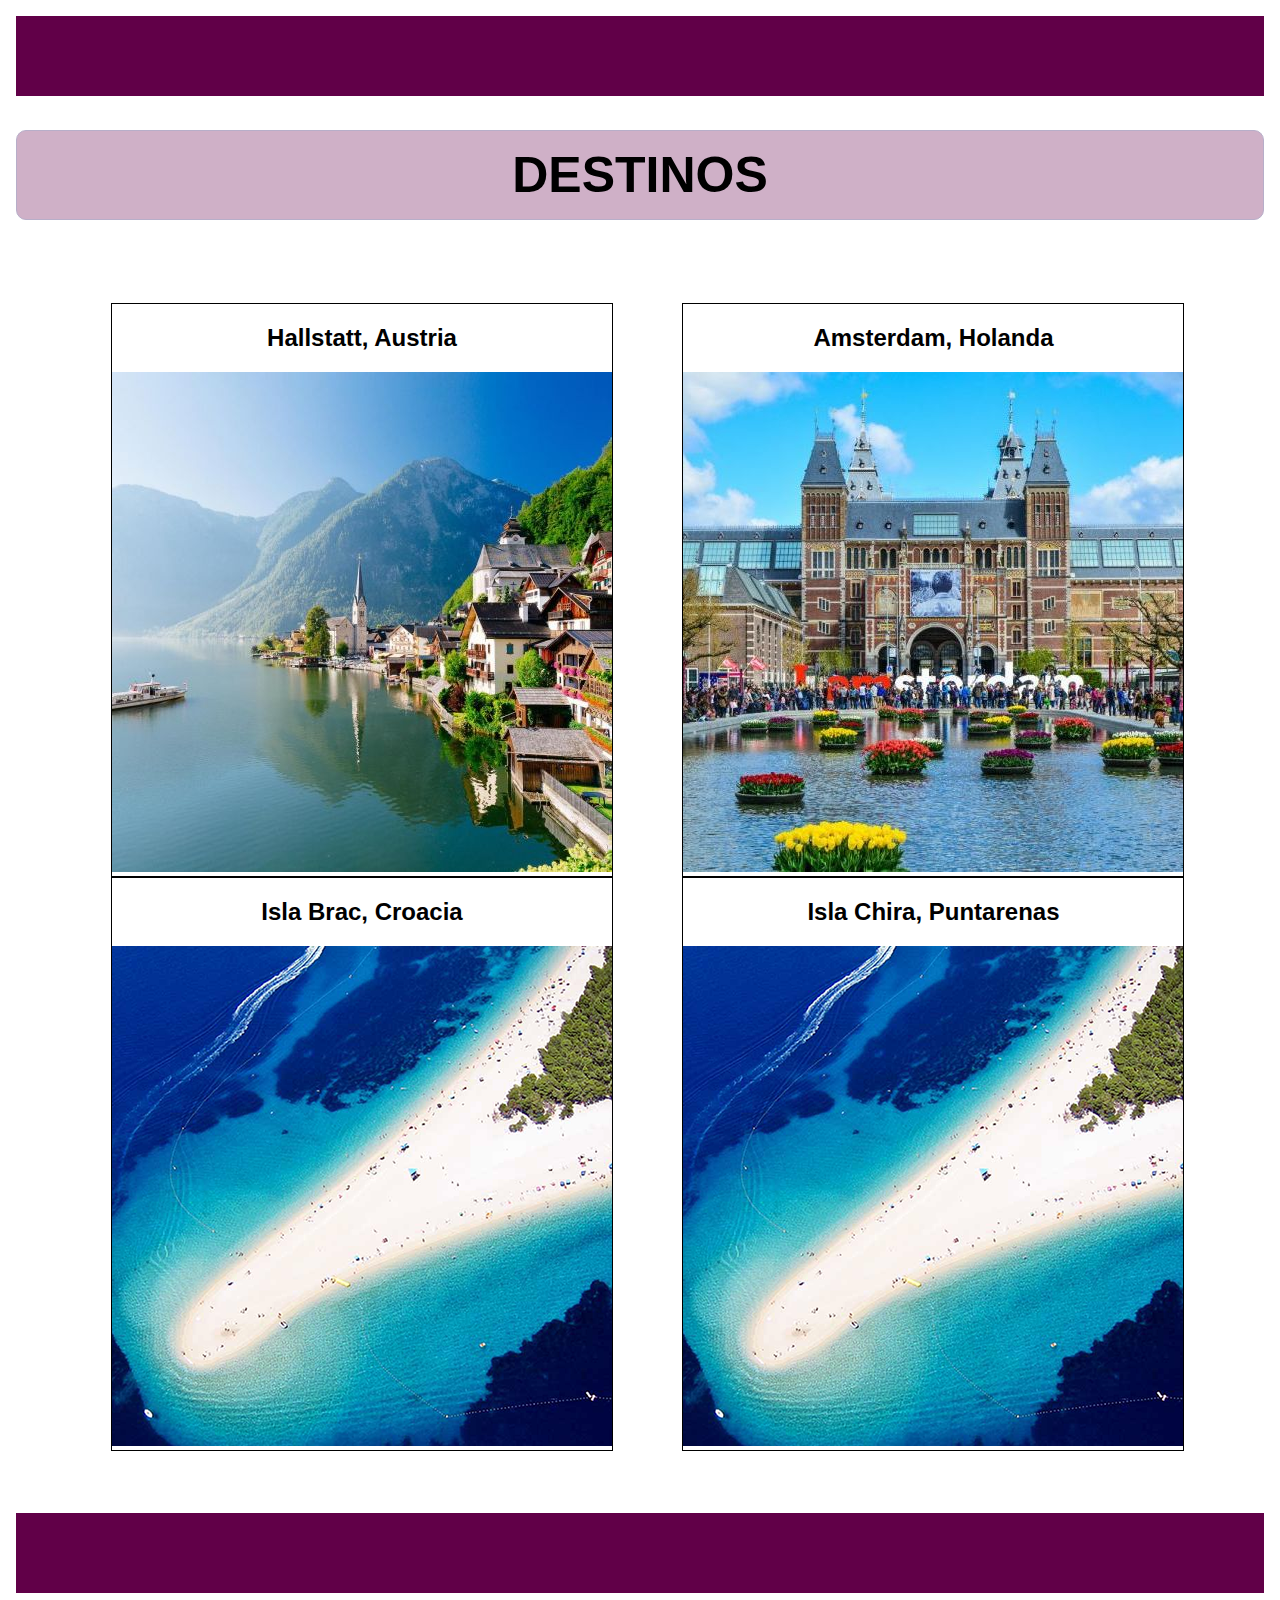
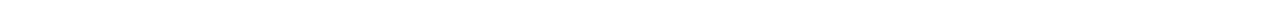
<file: index.html>
<!DOCTYPE html>
<html lang="es">

<head>
    <meta charset="UTF-8"/>
    <title>Destinos</title>
    <link rel="stylesheet" type="text/css" media="screen" href="css/style.css"/>
</head>

<body>
    <header>
    </header>
    
    <main>
        <h1>DESTINOS</h1>
        <div class="galery">
            <section class="photos">
                <h2>Hallstatt, Austria</h2>
                <a href="destino-1/austria.html">
                <img src="IMG/hallstatt.jpg" alt="Hallstatt, Austria">
                </a>
            </section>

            <section class="photos">
                <h2>Amsterdam, Holanda</h2>
                <a href="destino-2/amsterdam.html">
                <img src="IMG/amsterdam.jpg" alt="Amsterdam, Holanda">
                </a>
            </section>

            <section class="photos">
                <h2>Isla Brac, Croacia</h2>
                <a href="destino-3/croacia.html">
                <img src="IMG/brac.png" alt="Isla Brac, Croacia">
                </a>
            </section>

            <section class="photos">
                <h2>Isla Chira, Puntarenas</h2>
                <a href="destino-3/croacia.html">
                <img src="IMG/brac.png" alt="Isla Brac, Croacia">
                </a>
            </section>
        </div>
    </main>

    <footer>
    </footer>
</body>
</html>
</file>
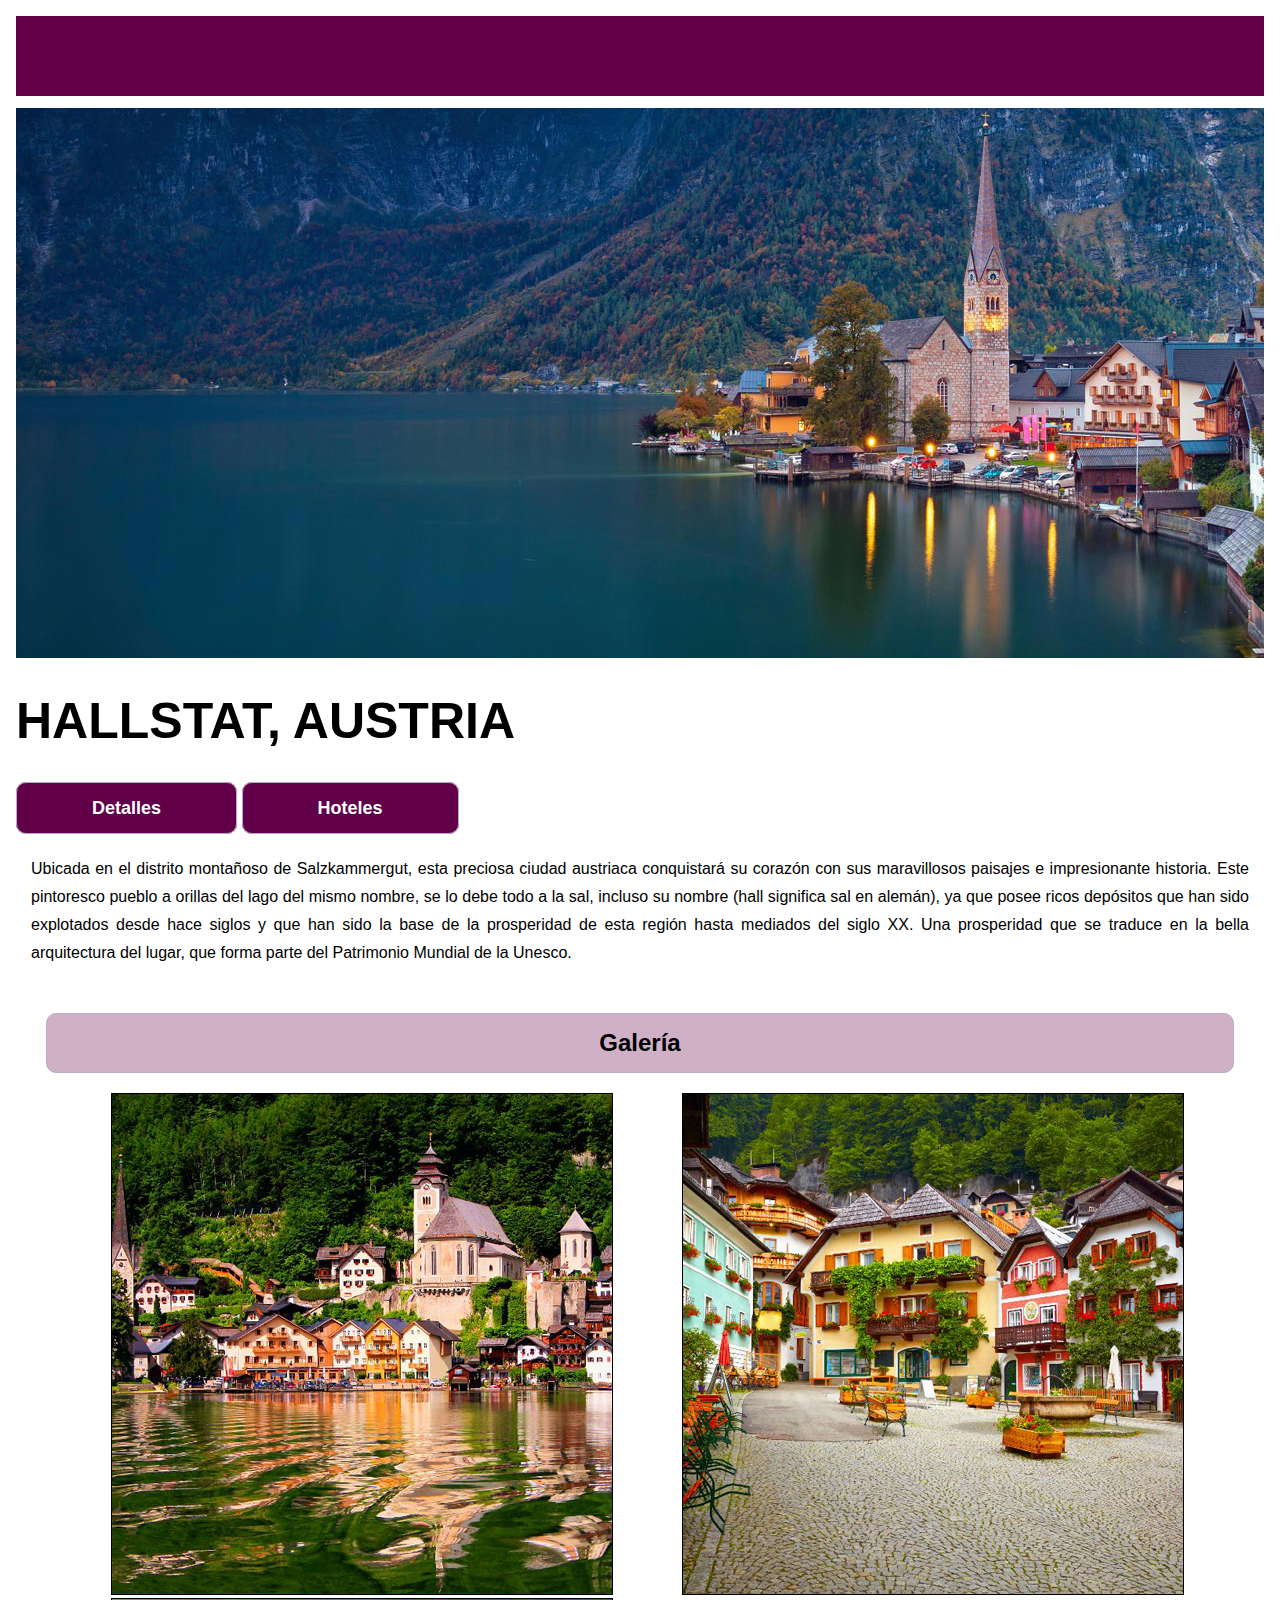
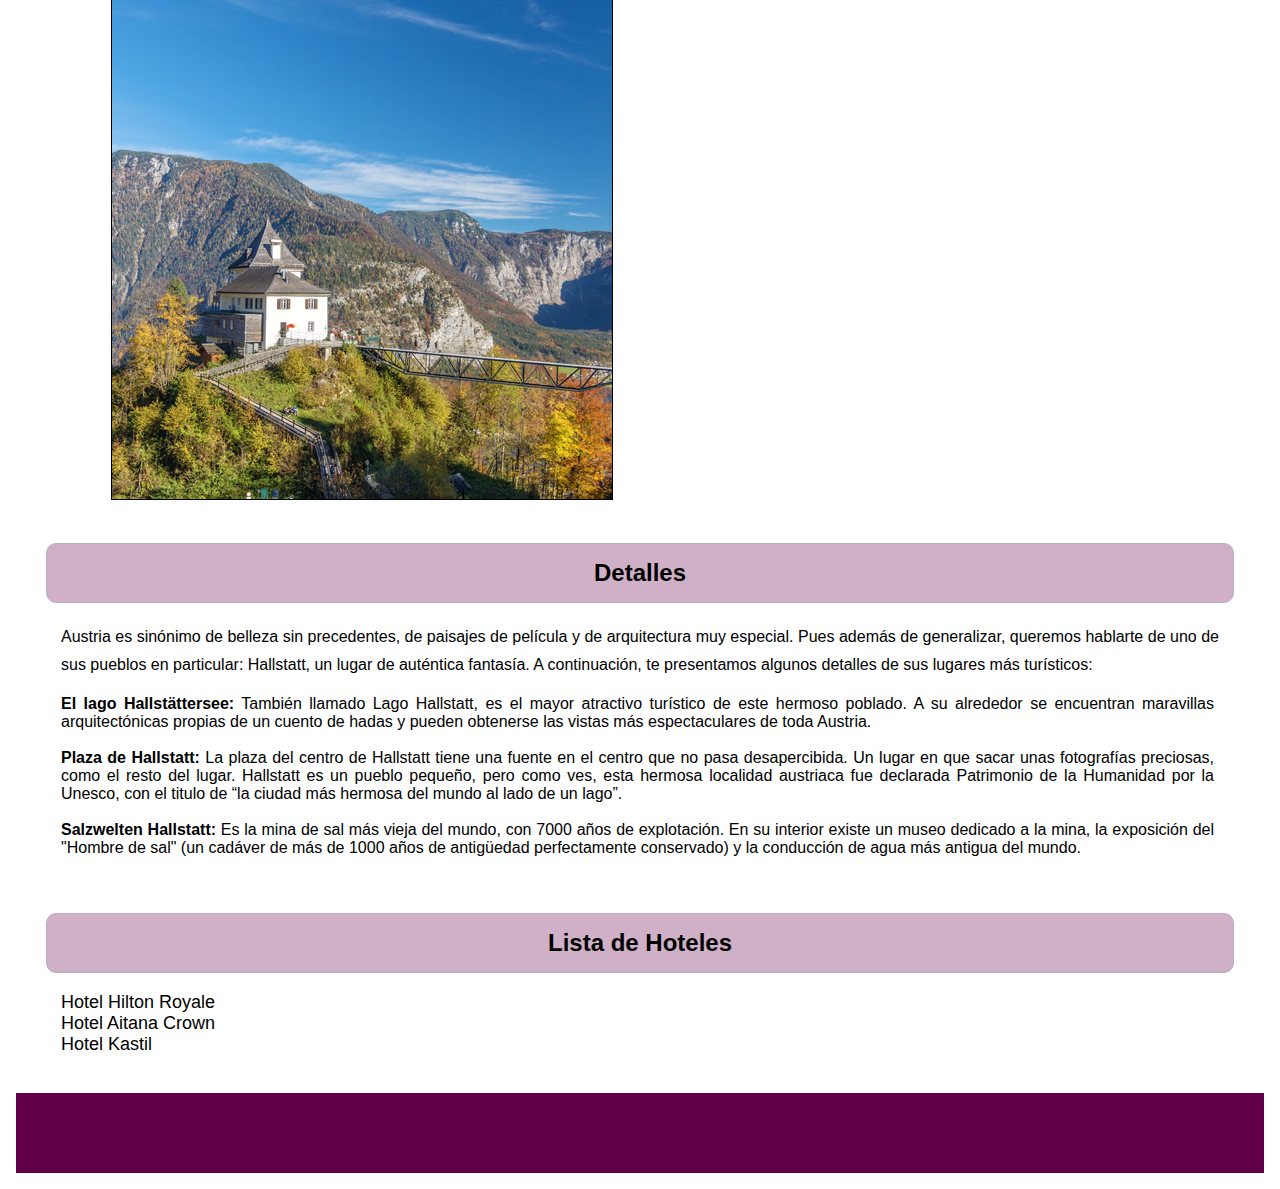
<file: destino-1/austria.html>
<!DOCTYPE html>
<html lang="es">
<head>
    <meta charset="UTF-8">
    <meta name="viewport" content="width=device-width, initial-scale=1.0">
    <meta http-equiv="X-UA-Compatible" content="ie=edge">
    <title>Hallstatt, Austria</title>
    <link rel="stylesheet" type="text/css" media="screen" href="css/style.css"/>
</head>

<body>
    <header>
    </header>

    <!--IMAGEN DESTACADA-->
    <div class="background">    
    </div>

    <main>
        <h1>HALLSTAT, AUSTRIA</h1>

        <div class="buttons">
            <a class="details" href="#descriptions">Detalles</a>
            <a class="hotel" href="#hotels">Hoteles</a>
        </div>

        <!--PEQUEÑA DESCRIPCIÓN DEL DESTINO-->
        <div class="destiny-description">
            <p>
                Ubicada en el distrito montañoso de Salzkammergut, esta preciosa ciudad austriaca conquistará su corazón con sus maravillosos paisajes e impresionante historia.
                Este pintoresco pueblo a orillas del lago del mismo nombre, se lo debe todo a la sal, incluso su nombre (hall significa sal en alemán), ya que posee ricos depósitos que han sido explotados desde hace siglos y que han sido la base de la prosperidad de esta región hasta mediados del siglo XX. Una prosperidad que se traduce en la bella arquitectura del lugar, que forma parte del Patrimonio Mundial de la Unesco.
            </p>
        </div>

        <!--GALERÍA-->
        <div id="galery">
            <h2>Galería</h2>
            <section class="photos">
                <img src="img/img1.jpg" alt="Lago de Hallstatt">
            </section>

            <section class="photos">
                    <img src="img/img2.jpg" alt="Plaza de Hallstatt">
                </section>

            <section class="photos">
                <img src="img/img3.jpg" alt="Mina de sal de Hallstatt">
            </section>
        </div>

        <!--DESCRIPCIONES DEL DESTINO (detalles)-->
        <div id="descriptions">
            <h2>Detalles</h2>
            <p>
                Austria es sinónimo de belleza sin precedentes, de paisajes de película y de arquitectura muy especial. Pues además de generalizar, queremos hablarte de uno de sus pueblos en particular: Hallstatt, un lugar de auténtica fantasía.
                A continuación, te presentamos algunos detalles de sus lugares más turísticos:
            </p>
            <ul>
                <li><span>El lago Hallstättersee:</span> También llamado Lago Hallstatt, es el mayor atractivo turístico de este hermoso poblado. A su alrededor se encuentran maravillas arquitectónicas propias de un cuento de hadas y pueden obtenerse las vistas más espectaculares de toda Austria.</li>
                </br>
                <li><span>Plaza de Hallstatt:</span> La plaza del centro de Hallstatt tiene una fuente en el centro que no pasa desapercibida. Un lugar en que sacar unas fotografías preciosas, como el resto del lugar. Hallstatt es un pueblo pequeño, pero como ves, esta hermosa localidad austriaca fue declarada Patrimonio de la Humanidad por la Unesco, con el titulo de “la ciudad más hermosa del mundo al lado de un lago”.</li>
                </br>
                <li><span>Salzwelten Hallstatt:</span> Es la mina de sal más vieja del mundo, con 7000 años de explotación. En su interior existe un museo dedicado a la mina, la exposición del "Hombre de sal" (un cadáver de más de 1000 años de antigüedad perfectamente conservado) y la conducción de agua más antigua del mundo.</li>
            </ul>
        </div>

        <!--LISTA DE HOTELES-->
        <div id="hotels">       
            <h2>Lista de Hoteles</h2>
            <ul>
                <li><a href="../hotel-1/royale-a.html">Hotel Hilton Royale</a></li>
                <li><a href="../hotel-1/aitana-a.html">Hotel Aitana Crown</a></li>
                <li><a href="../hotel-1/kastil-a.html">Hotel Kastil</a></li>
            </ul>
        </div>
    </main>

    <footer>
    </footer>

</body>
</html>
</file>
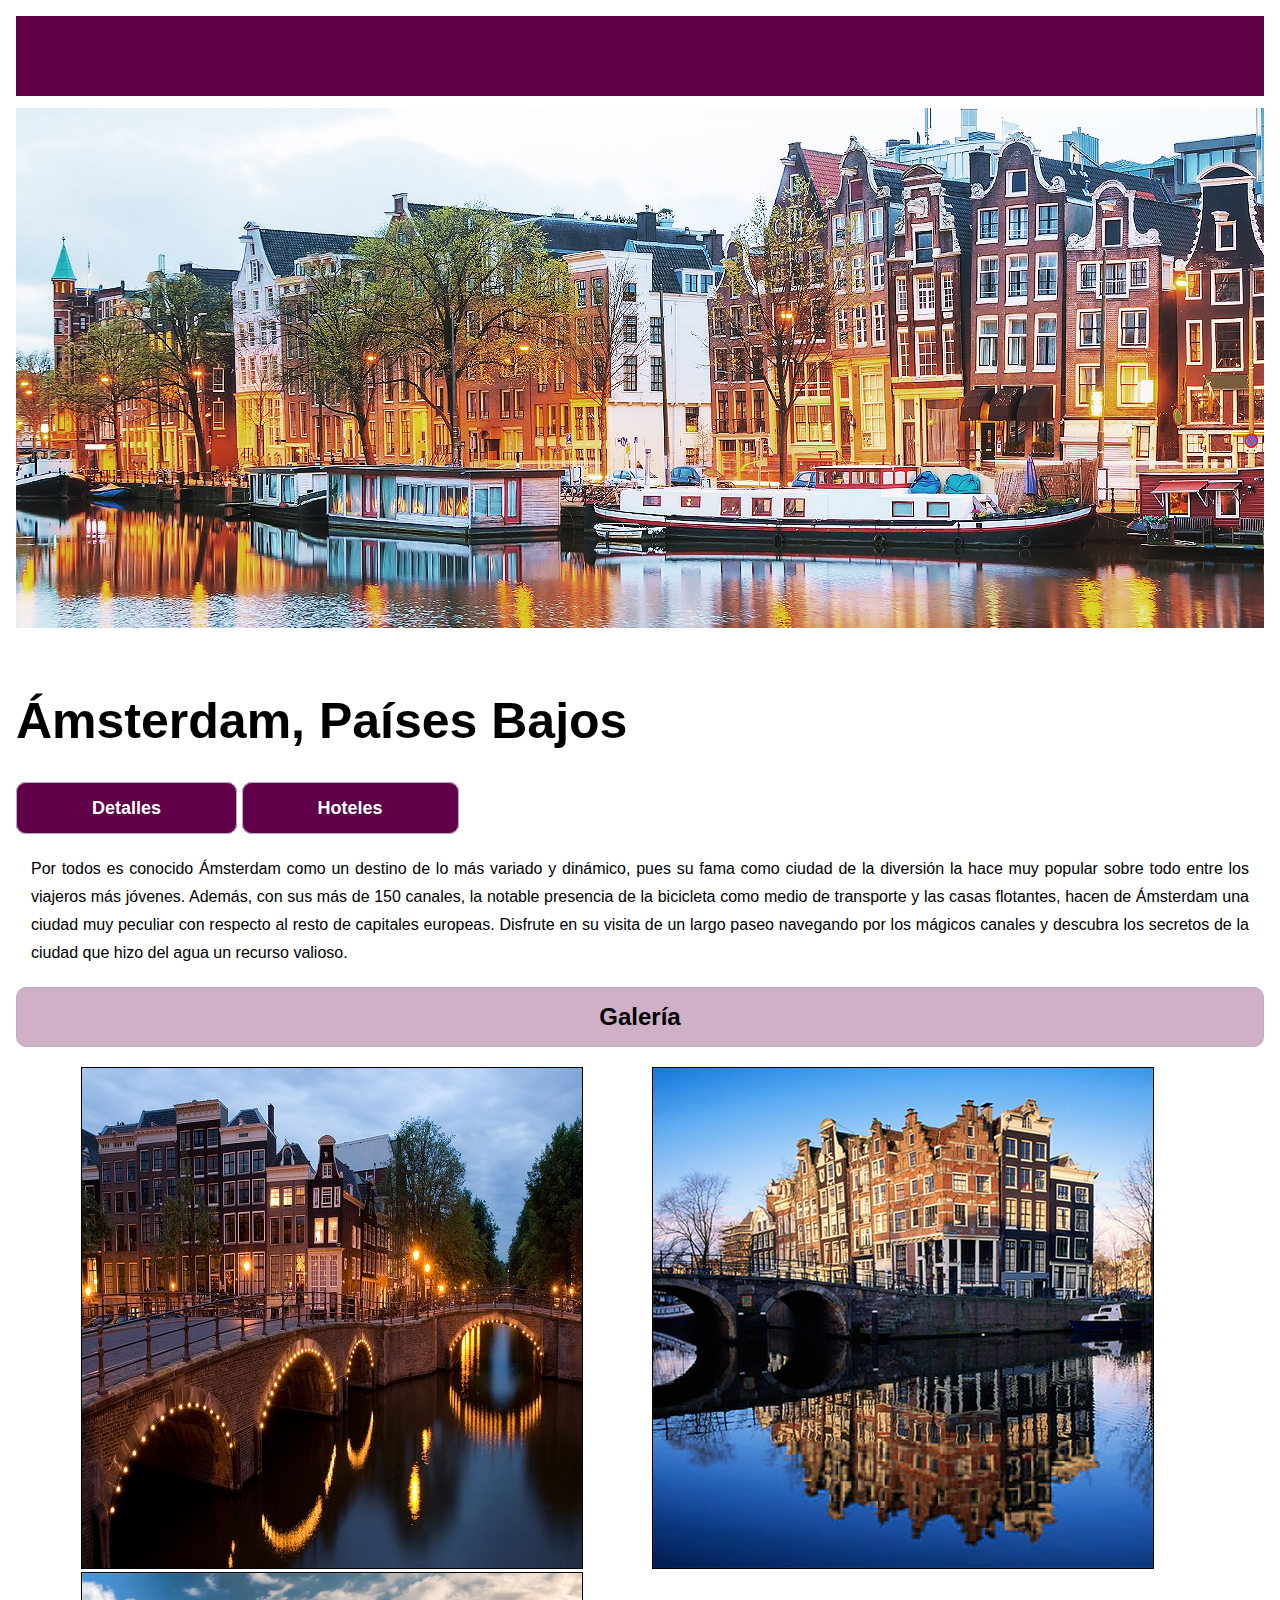
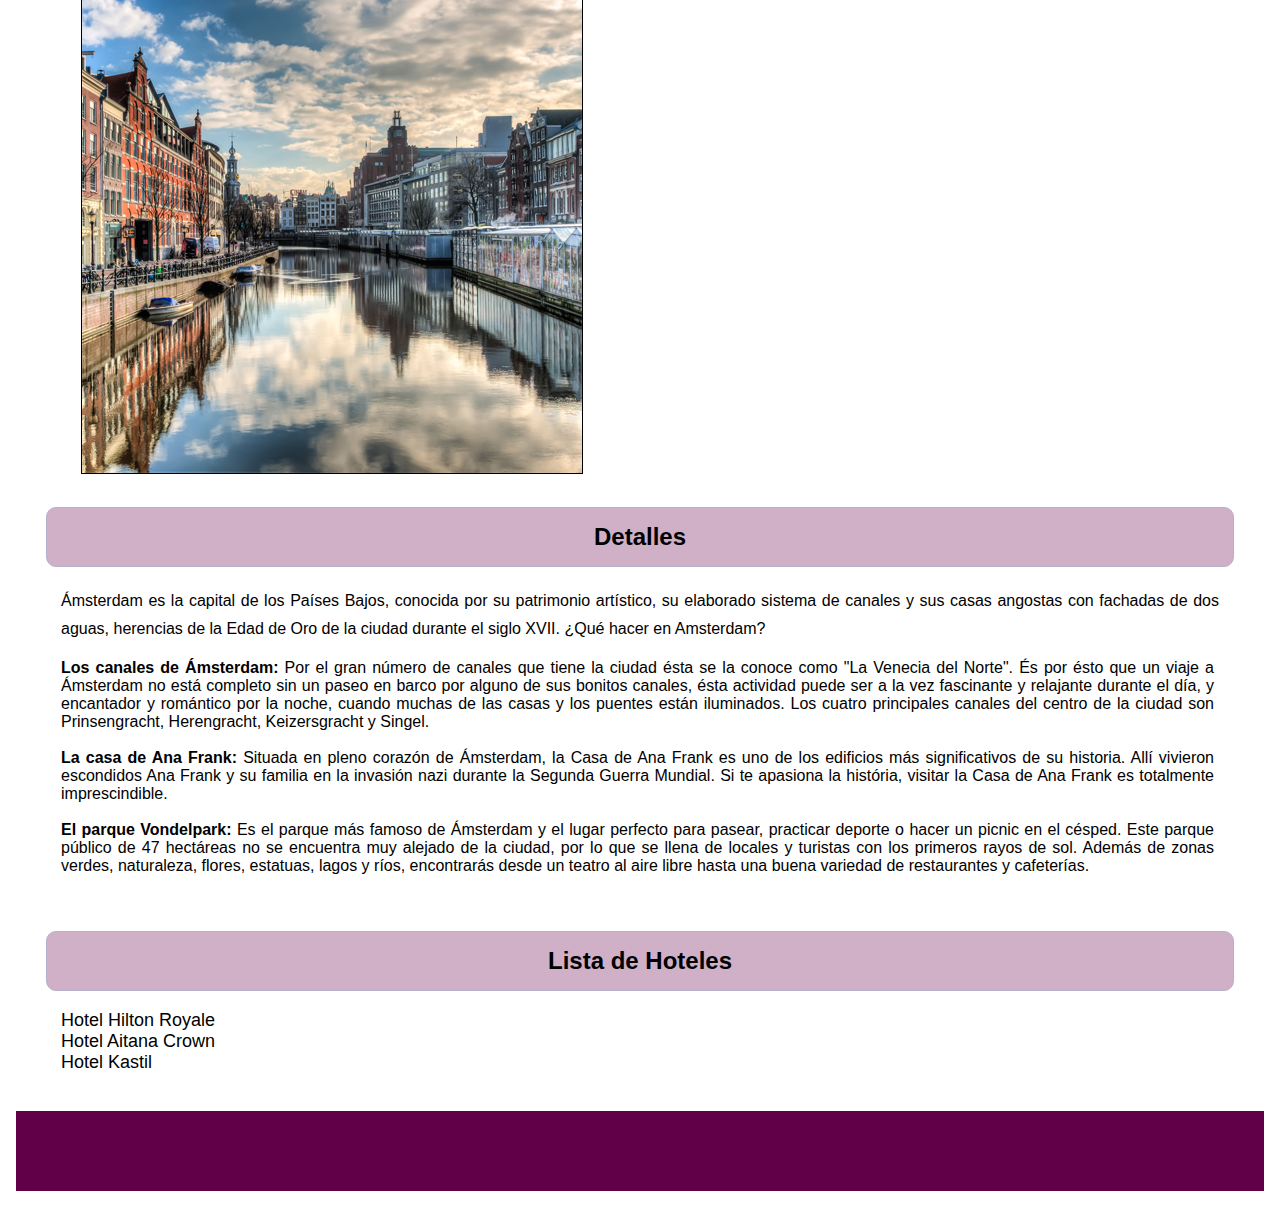
<file: destino-2/amsterdam.html>
<!DOCTYPE html>
<html lang="es">

<head>
    <meta charset="utf-8"/>
    <title>Amsterdam, Países Bajos</title>
    <link rel="stylesheet" type="text/css" media="screen" href="css/style.css"/>
</head>

<body>
    <header>
    </header>

    <div class="background">
    </div>

    <main>
        <div>
            <h1>Ámsterdam, Países Bajos</h1>
            <div class="buttons">
                <a class="details" href="#descriptions">Detalles</a>
                <a class="hotel" href="#hotels">Hoteles</a>
            </div>
            <p class="destiny-description">
                Por todos es conocido Ámsterdam como un destino de lo más variado y dinámico, pues su fama como ciudad de la diversión la hace muy popular sobre todo entre los viajeros más jóvenes. Además, con sus más de 150 canales, la notable
                presencia de la bicicleta como medio de transporte y las casas flotantes, hacen de Ámsterdam una ciudad muy peculiar con respecto al resto de capitales europeas. Disfrute en su visita de un largo paseo navegando por los mágicos canales y descubra los secretos de la ciudad que hizo del agua un recurso valioso.
            </p>
        </div>
        <div class="galery">
            <h2>Galería</h2>
            <section class="photos">
                <img src="img/img1.jpg" alt="">
            </section>

            <section class="photos">
                <img src="img/img2.jpg" alt="">
            </section>

            <section class="photos">
                <img src="img/img3.jpg" alt="">
            </section>
        </div>
        <!--DESCRIPCIONES DEL DESTINO (detalles)-->
        <div id="descriptions">
            <h2>Detalles</h2>
            <p>
                Ámsterdam es la capital de los Países Bajos, conocida por su patrimonio artístico, su elaborado sistema de canales y sus
                casas angostas con fachadas de dos aguas, herencias de la Edad de Oro de la ciudad durante el siglo XVII. ¿Qué hacer en Amsterdam?
            </p>
            <ul>
                <li>
                    <span>Los canales de Ámsterdam:</span> Por el gran número de canales que tiene la ciudad ésta se la conoce como "La Venecia del Norte". És por ésto que un viaje a Ámsterdam no está completo sin un paseo en barco por alguno de sus bonitos canales, ésta actividad puede ser a la vez fascinante y relajante durante el día, y encantador y romántico por la noche, cuando muchas de las casas y los puentes están iluminados. Los cuatro principales canales del centro de la ciudad son Prinsengracht, Herengracht, Keizersgracht y Singel. </li>
                </br>
                <li>
                    <span>La casa de Ana Frank:</span> Situada en pleno corazón de Ámsterdam, la Casa de Ana Frank es uno de los edificios más significativos de su historia. Allí vivieron escondidos Ana Frank y su familia en la invasión nazi durante la Segunda Guerra Mundial. Si te apasiona la história, visitar la Casa de Ana Frank es totalmente imprescindible.</li>
                </br>
                <li>
                    <span>El parque Vondelpark:</span> Es el parque más famoso de Ámsterdam y el lugar perfecto para pasear, practicar deporte o hacer un picnic en el césped. Este parque público de 47 hectáreas no se encuentra muy alejado de la ciudad, por lo que se llena de locales y turistas con los primeros rayos de sol. Además de zonas verdes, naturaleza, flores, estatuas, lagos y ríos, encontrarás desde un teatro al aire libre hasta una buena variedad de restaurantes y cafeterías.</li>
            </ul>
        </div>

        <!--LISTA DE HOTELES-->
        <div id="hotels">
            <h2>Lista de Hoteles</h2>
            <ul>
                <li>
                    <a href="../hotel-2/royale-h.html">Hotel Hilton Royale</a>
                </li>
                <li>
                    <a href="../hotel-2/aitana-h.html">Hotel Aitana Crown</a>
                </li>
                <li>
                    <a href="../hotel-2/kastil-h.html">Hotel Kastil</a>
                </li>
            </ul>
        </div>
    </main>

    <footer>
    </footer>
</body>

</html>
</file>
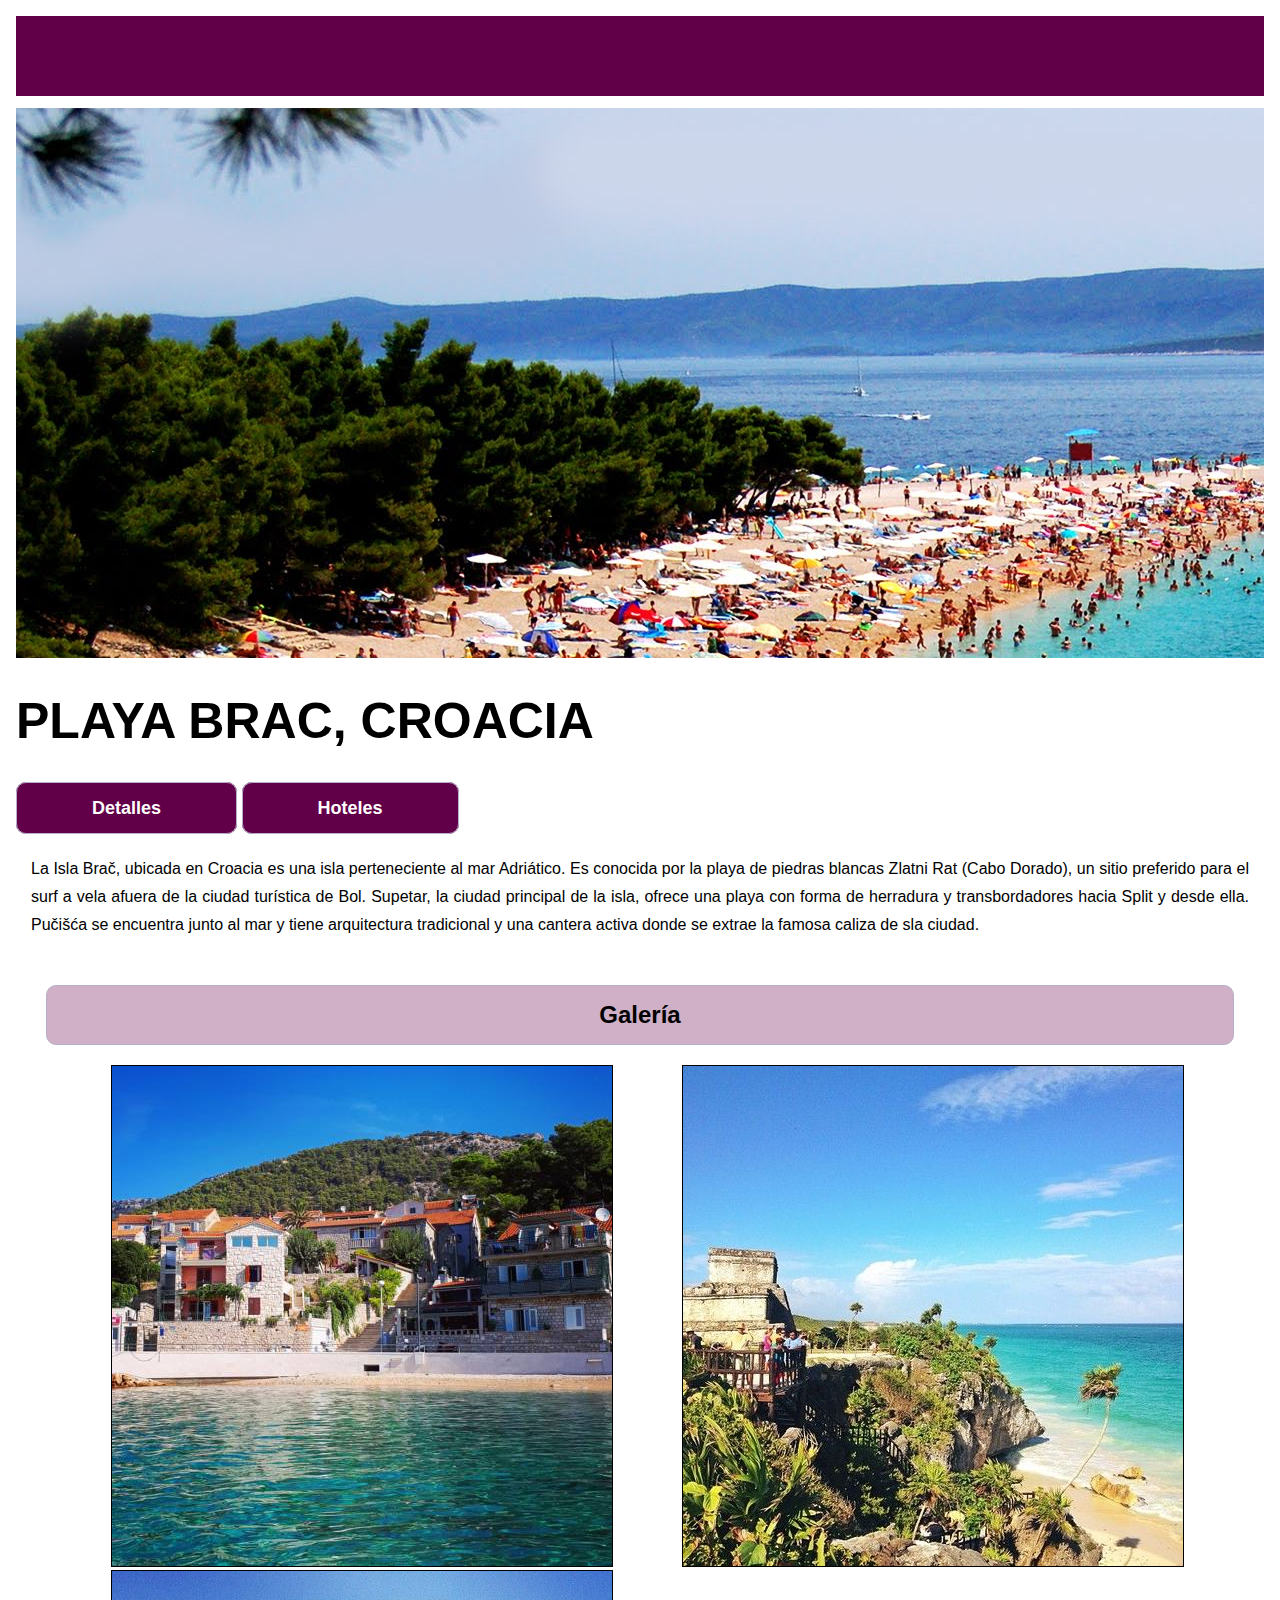
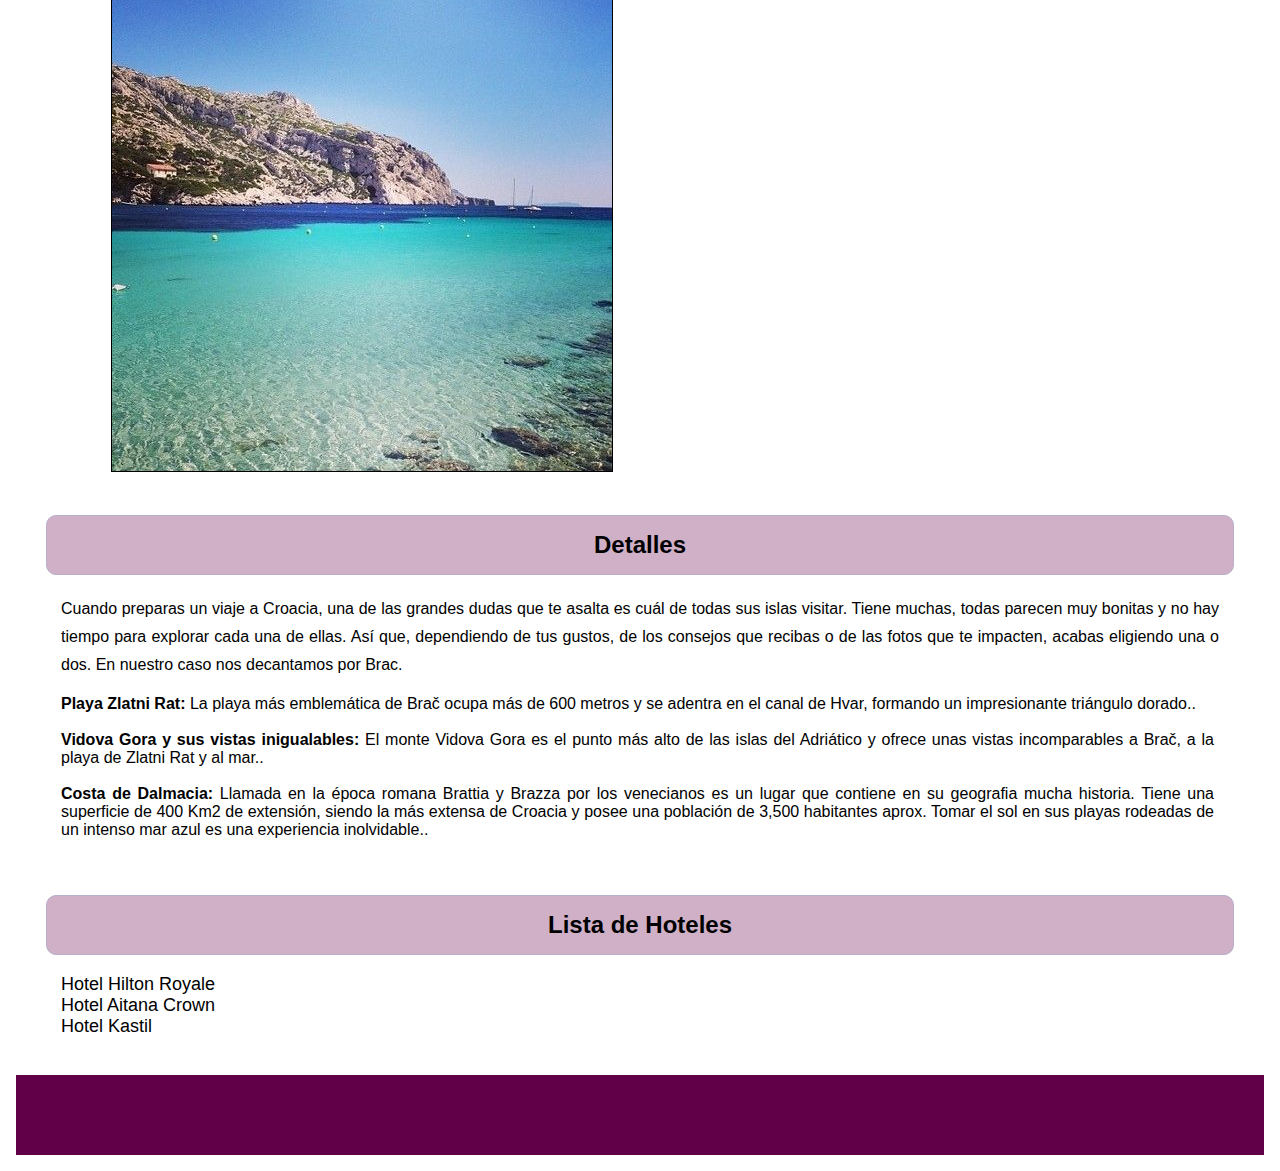
<file: destino-3/croacia.html>
<!DOCTYPE html>
<html lang="es">
<head>
    <meta charset="UTF-8">
    <meta name="viewport" content="width=device-width, initial-scale=1.0">
    <meta http-equiv="X-UA-Compatible" content="ie=edge">
    <title>Brac, Croacia</title>
    <link rel="stylesheet" type="text/css" media="screen" href="css/style.css"/>
</head>

<body>
    <header>
    </header>

    <!--IMAGEN DESTACADA-->
    <div class="background">    
    </div>

    <main>
        <h1>PLAYA BRAC, CROACIA</h1>

        <div class="buttons">
            <a class="details" href="#descriptions">Detalles</a>
            <a class="hotel" href="#hotels">Hoteles</a>
        </div>

        <!--PEQUEÑA DESCRIPCIÓN DEL DESTINO-->
        <div class="destiny-description">
            <p>
                La Isla Brač, ubicada en Croacia es una isla perteneciente al mar Adriático. Es conocida por la playa de piedras blancas Zlatni Rat (Cabo Dorado), un sitio preferido para el surf a vela afuera de la ciudad turística de Bol. 
                Supetar, la ciudad principal de la isla, ofrece una playa con forma de herradura y transbordadores hacia Split y desde ella. Pučišća se encuentra junto al mar y tiene arquitectura tradicional y una cantera activa donde se extrae la famosa caliza de sla ciudad.
            </p>
        </div>

        <!--GALERÍA-->
        <div id="galery">
            <h2>Galería</h2>
            <section class="photos">
                <img src="img/playa1.jpg" alt="super bonita playa brac">
            </section>

            <section class="photos">
                    <img src="img/playa2.jpg" alt="playa muy linda brac">
                </section>

            <section class="photos">
                <img src="img/playa3.jpg" alt="playa brac">
            </section>
        </div>

        <!--DESCRIPCIONES DEL DESTINO (detalles)-->
        <div id="descriptions">
            <h2>Detalles</h2>
            <p>
                Cuando preparas un viaje a Croacia, una de las grandes dudas que te asalta es cuál de todas sus islas visitar. Tiene muchas, todas parecen muy bonitas y no hay tiempo para explorar cada una de ellas. Así que, dependiendo de tus gustos, de los consejos que recibas o de las fotos que te impacten, acabas eligiendo una o dos. En nuestro caso nos decantamos por Brac.
            </p>
            <ul>
                <li><span>Playa Zlatni Rat:</span> La playa más emblemática de Brač ocupa más de 600 metros y se adentra en el canal de Hvar, formando un impresionante triángulo dorado..</li>
                </br>
                <li><span>Vidova Gora y sus vistas inigualables:</span> El monte Vidova Gora es el punto más alto de las islas del Adriático y ofrece unas vistas incomparables a Brač, a la playa de Zlatni Rat y al mar..</li>
                </br>
                <li><span>Costa de Dalmacia:</span> Llamada en la época romana Brattia y Brazza por los venecianos es un lugar que contiene en su geografia mucha historia.  Tiene una superficie de 400 Km2 de extensión, siendo la más extensa de Croacia y posee una población de 3,500 habitantes aprox. Tomar el sol en sus playas rodeadas de un intenso mar azul es una experiencia inolvidable..</li>
            </ul>
        </div>

        <!--LISTA DE HOTELES-->
        <div id="hotels">       
            <h2>Lista de Hoteles</h2>
            <ul>
                <li><a href="../hotel-3/royale-c.html">Hotel Hilton Royale</a></li>
                <li><a href="../hotel-3/aitana-c.html">Hotel Aitana Crown</a></li>
                <li><a href="../hotel-3/kastil-c.html">Hotel Kastil</a></li>
            </ul>
        </div>
    </main> 

    <footer>
    </footer>

</body>
</html>
</file>
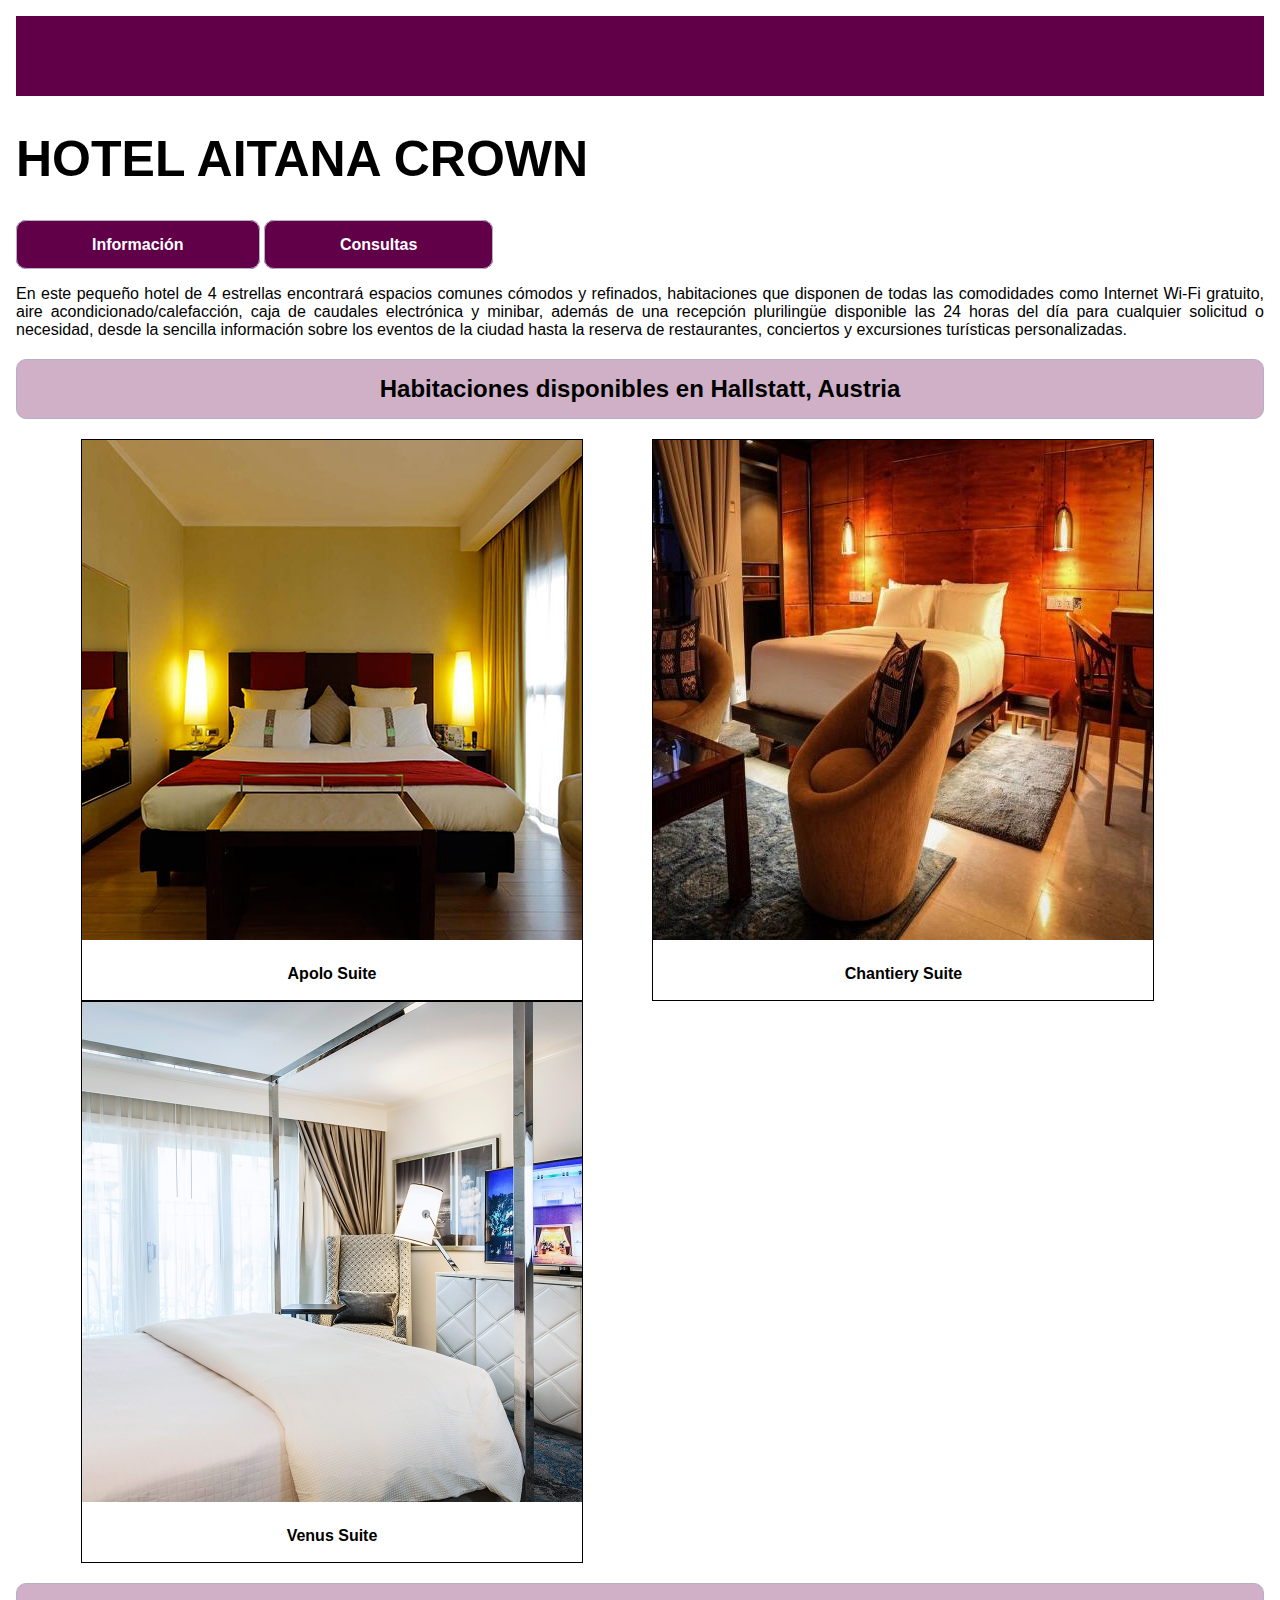
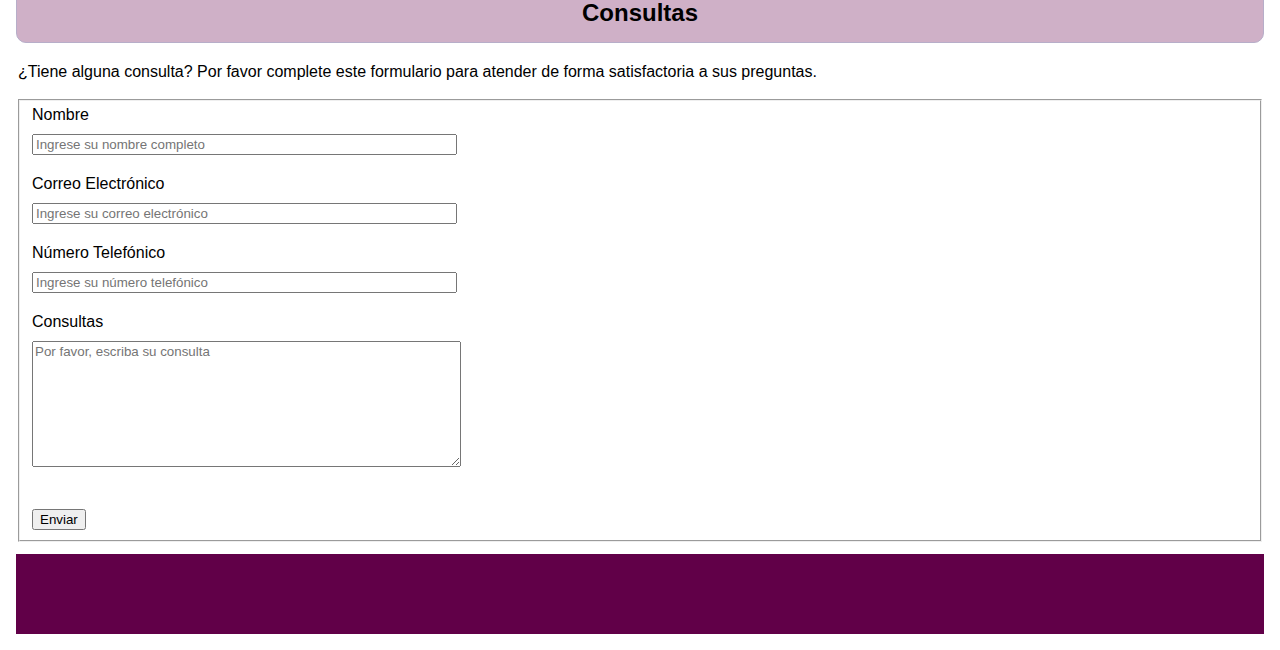
<file: hotel-1/aitana-a.html>
<!DOCTYPE html>
<html lang="es">
<head>
    <meta charset="UTF-8">
    <meta name="viewport" content="width=device-width, initial-scale=1.0">
    <meta http-equiv="X-UA-Compatible" content="ie=edge">
    <title>Hoteles - Aitana Crown</title>
    <link rel="stylesheet" type="text/css" media="screen" href="css/style.css"/>
</head>

<body>
    <header>
    </header>

    <main>
        <h1>HOTEL AITANA CROWN</h1>

        <div class="buttons">
            <a class="info" href="#rooms">Información</a>
            <a class="questions" href="#form">Consultas</a>
        </div>

        <!--INFORMACIÓN DEL HOTEL-->
        <div id="description">
            <p>
                En este pequeño hotel de 4 estrellas encontrará espacios comunes cómodos y refinados, habitaciones que disponen de todas las comodidades como Internet Wi-Fi gratuito, aire acondicionado/calefacción, caja de caudales electrónica
                y minibar, además de una recepción plurilingüe disponible las 24 horas del día para cualquier solicitud o necesidad, desde la sencilla información sobre los eventos de la ciudad hasta la reserva de restaurantes, conciertos y excursiones turísticas personalizadas.
            </p>
        </div>

        <!--HABITACIONES-->
        <div id="rooms">
            <h2>Habitaciones disponibles en Hallstatt, Austria</h2>
            <section class="room">
                <img src="../hotel-1/img/aitama-room-1.jpg" alt="">
                <h4>Apolo Suite</h4>
            </section>

            <section class="room">
                <img src="../hotel-1/img/aitama-room-2.jpg" alt="">
                <h4>Chantiery Suite</h4>
            </section>

            <section class="room">
                <img src="../hotel-1/img/aitama-room-3.jpg" alt="">
                <h4>Venus Suite</h4>
            </section>
        </div>

        <!--CONSULTAS (Formulario)-->
        <div id="form">
            <h2>Consultas</h2>
            <legend>¿Tiene alguna consulta? Por favor complete este formulario para atender de forma satisfactoria a sus preguntas.</legend>
            </br>
            <form action="GET">
                <fieldset>
                    <!--Nombre(requerido)-->
                    <label for="nombre">Nombre</label>
                    </br>
                    <input type="text" class="form-input" name="nombre" value="" size="50" required placeholder="Ingrese su nombre completo" id="name" />
                    </br>

                    <!--Correo Electrónico(requerido)-->
                    <label for="correo">Correo Electrónico</label>
                    </br>
                    <input type="email" class="form-input" name="correo" value="" size="50" required placeholder="Ingrese su correo electrónico" id="email" />
                    </br>

                    <!--Número de teléfono(opcional)-->
                    <label for="telefono">Número Telefónico</label>
                    </br>
                    <input type="tel" class="form-input" name="telefono" value="" size="50" placeholder="Ingrese su número telefónico" id="telephone"/>
                    </br>

                    <!--Consultas-->
                    <label for="consultas">Consultas</label>
                    </br>
                    <textarea name="consulta" class="form-input" value="" cols="51px" rows="8px" required placeholder="Por favor, escriba su consulta" id="question"></textarea>
                    </br>

                    <!--Submit (enviar formulario)-->
                    <label for="enviar"></label>
                    </br>
                    <input type="submit" name="enviar" value="Enviar" id="submit"/>
                </fieldset>
            </form>
        </div>
    </main>
    
<footer>
</footer>

</body>
</html>
</file>
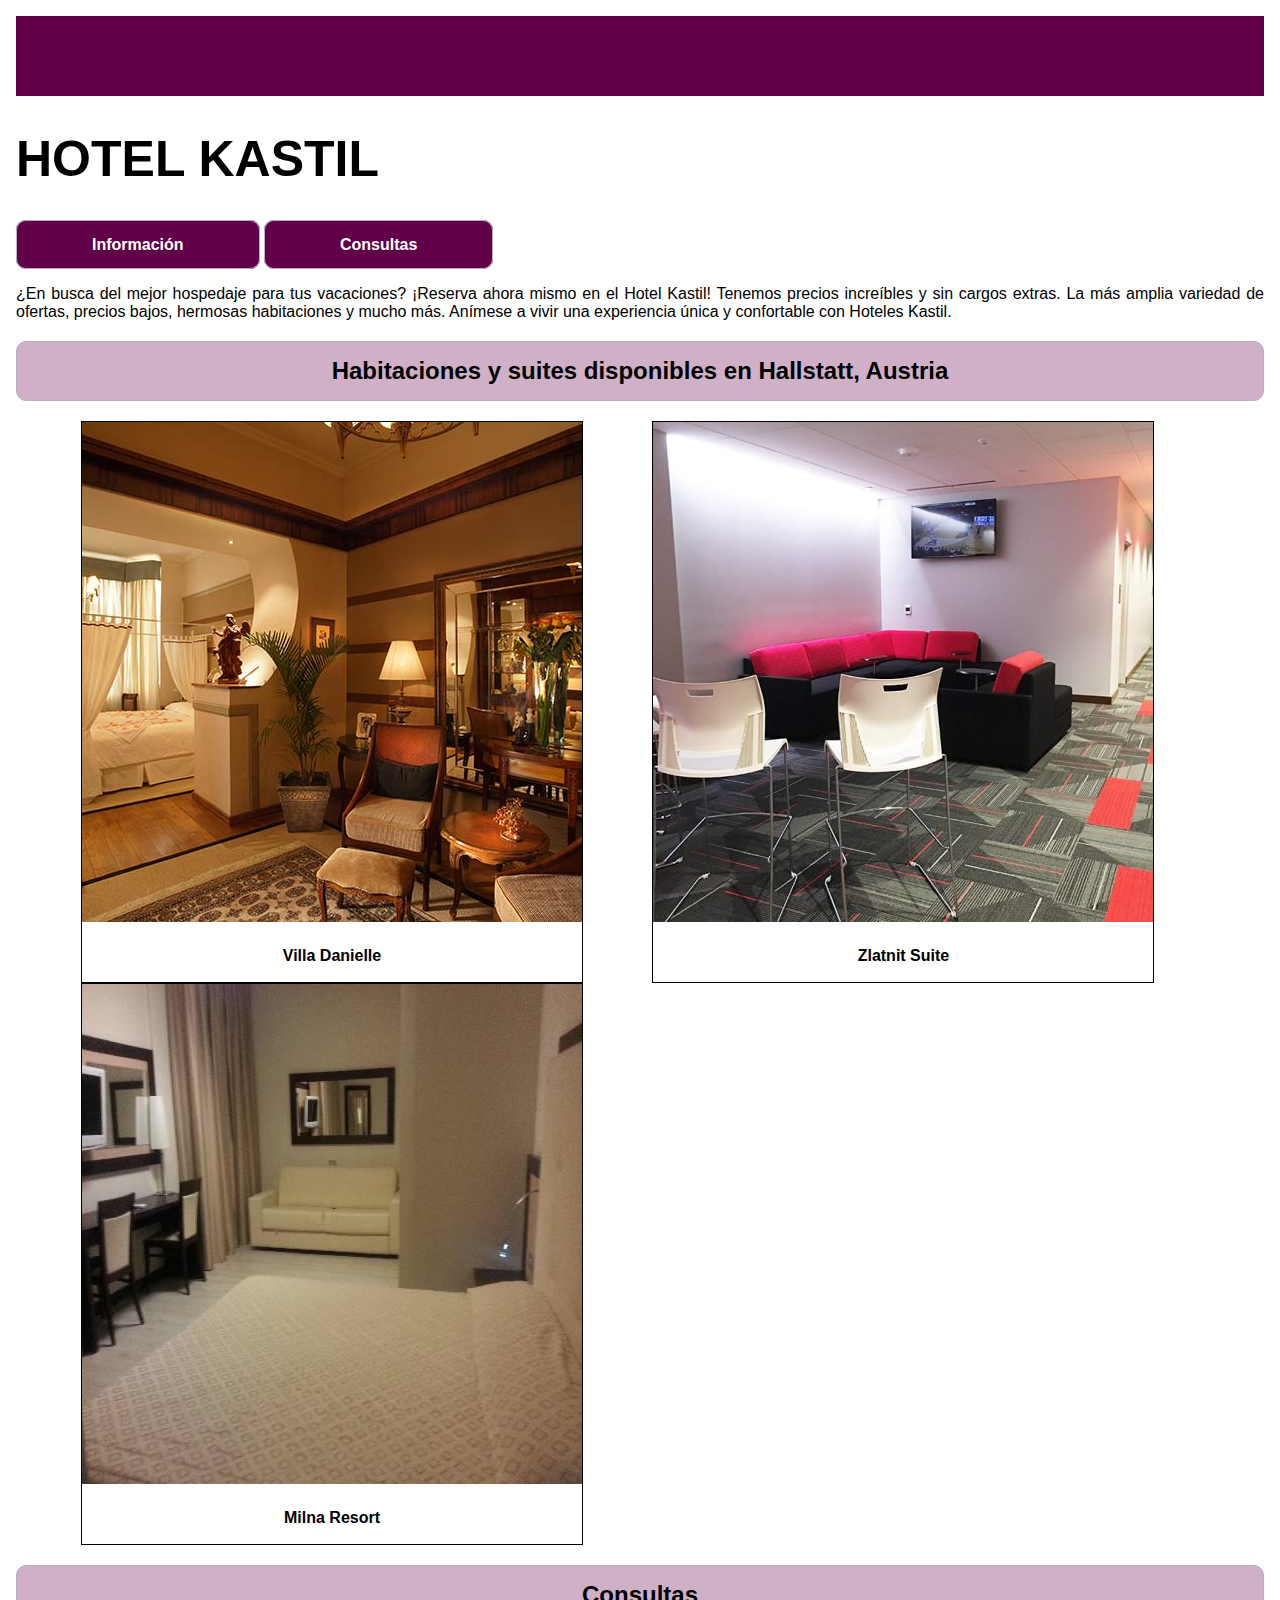
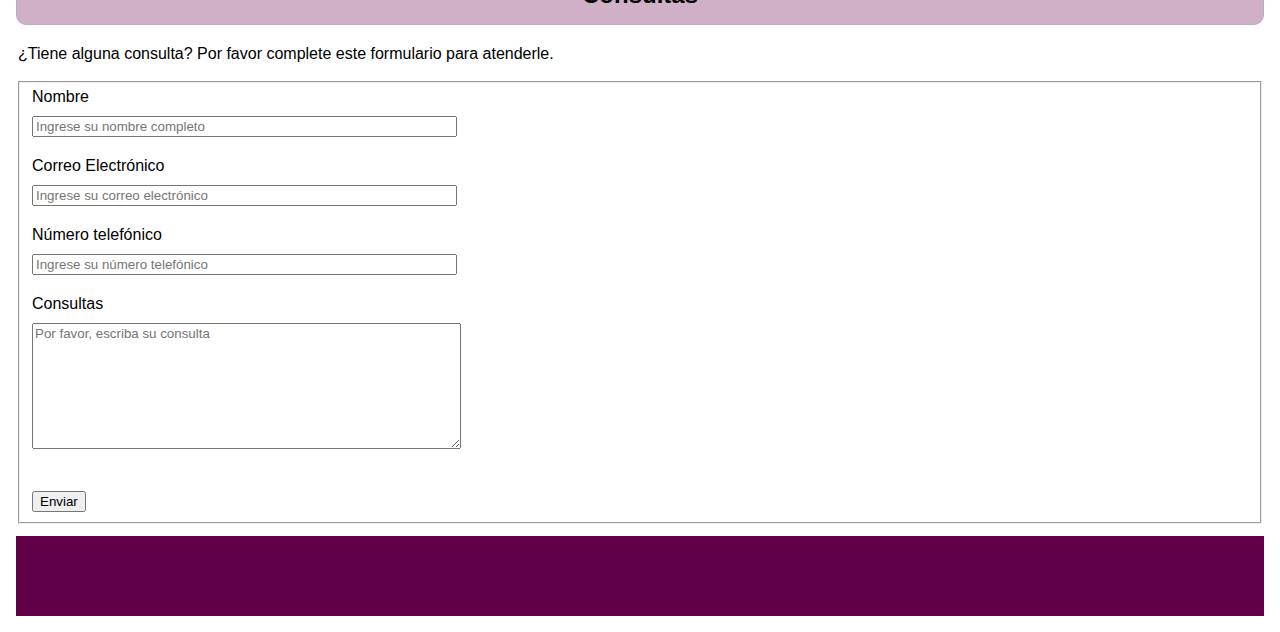
<file: hotel-1/kastil-a.html>
<!DOCTYPE html>
<html lang="es">
<head>
    <meta charset="UTF-8">
    <meta name="viewport" content="width=device-width, initial-scale=1.0">
    <meta http-equiv="X-UA-Compatible" content="ie=edge">
    <title>Hoteles - Kastil</title>
    <link rel="stylesheet" type="text/css" media="screen" href="css/style.css"/>
</head>

<body>
    <header>
    </header>

    <main>
        <h1>HOTEL KASTIL</h1>

        <div class="buttons">
            <a class="info" href="#rooms">Información</a>
            <a class="questions" href="#form">Consultas</a>
        </div>

        <!--INFORMACIÓN DEL HOTEL-->
        <div id="description">
            <p>
                ¿En busca del mejor hospedaje para tus vacaciones? ¡Reserva ahora mismo en el Hotel Kastil! Tenemos precios increíbles y sin cargos extras. La más amplia variedad de ofertas, precios bajos, hermosas habitaciones y mucho más. Anímese a vivir una experiencia única y confortable con Hoteles Kastil.
            </p>
        </div>

        <!--HABITACIONES-->
        <div id="rooms">
            <h2>Habitaciones y suites disponibles en Hallstatt, Austria</h2>
            <section class="room">
                <img src="../hotel-1/img/kastil-room-1.jpg" alt="Imagen de la Villa Danielle">
                <h4>Villa Danielle</h4>
            </section>

            <section class="room">
                <img src="../hotel-1/img/kastil-room-2.jpg" alt="Imagen de la Zlatnit Suite">
                <h4>Zlatnit Suite</h4>
            </section>

            <section class="room">
                <img src="../hotel-1/img/kastil-room-3.jpg" alt="Imagen de la Milna Resort">
                <h4>Milna Resort</h4>
            </section>
        </div>

        <!--CONSULTAS (Formulario)-->
        <div id="form">
            <h2>Consultas</h2>
            <legend>¿Tiene alguna consulta? Por favor complete este formulario para atenderle.</legend>
            </br>
            <form action="GET">
                <fieldset>
                    <!--Nombre (Requerido)-->
                    <label for="nombre">Nombre</label>
                    <br/>
                    <input type="text" class="form-input" name="nombre" value="" size="50" required placeholder="Ingrese su nombre completo" id="name"/>
                    </br>

                    <!--Correo Electrónico (Requerido)-->
                    <label for="correo">Correo Electrónico</label>
                    </br>
				    <input type="email" class="form-input" name="correo" value="" size="50" required placeholder="Ingrese su correo electrónico" id="email"/>
                    </br>
                    
                    <!--Número de teléfono (opcional)-->
                    <label for="telefono">Número telefónico</label>
                    </br>
                    <input type="tel" class="form-input" name="telefono" value="" size="50" placeholder="Ingrese su número telefónico" id="telephone"/>
                    </br>

                    <!--Consultas-->
                    <label for="consulta">Consultas</label>
                    </br>
				    <textarea name="consulta" class="form-input" value= "" cols="51px" rows="8px" requiered placeholder="Por favor, escriba su consulta" id="question"></textarea>
                    </br>
                    
                    <!--Submit (enviar formulario)-->
                    <label for="enviar"></label>
                    </br>
                    <input type="submit" name="enviar" value="Enviar" id="submit">
                </fieldset>
            </form>
        </div>
    </main>

<footer>
</footer>

</body>
</html>
</file>
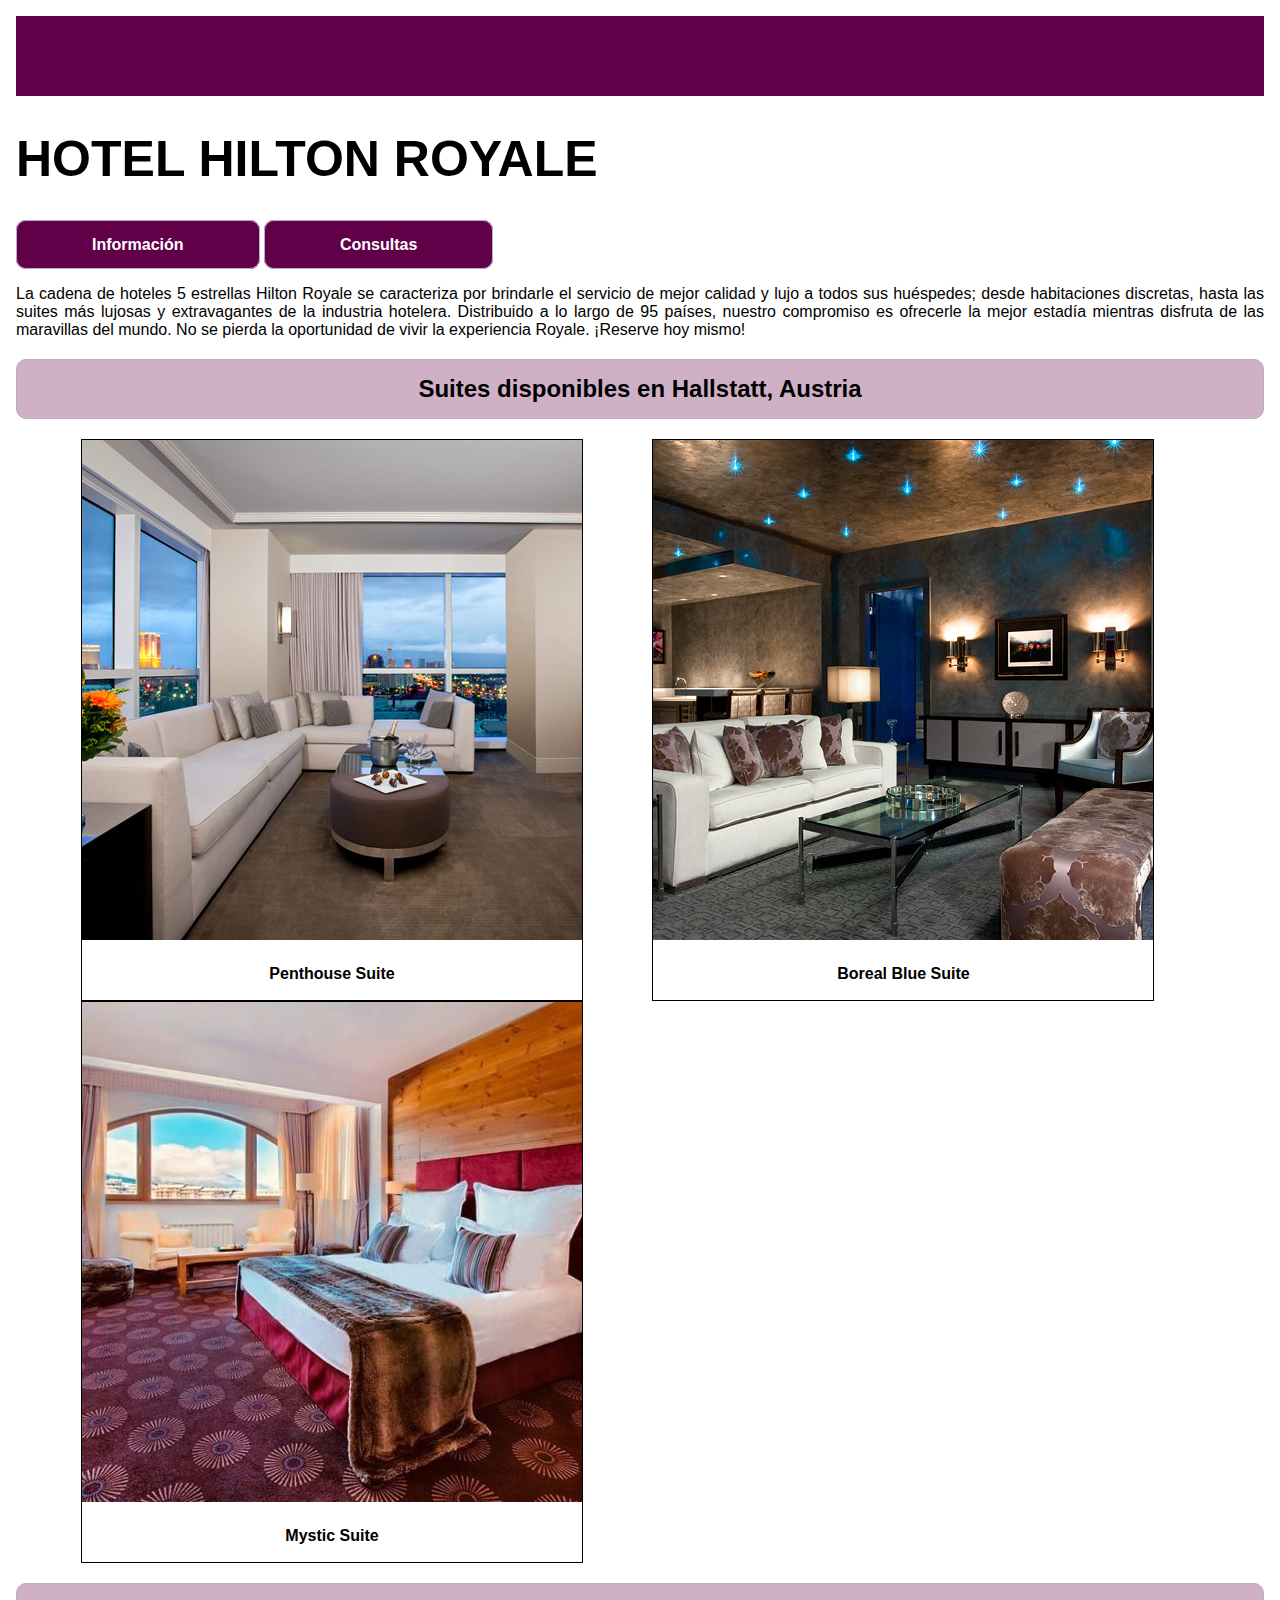
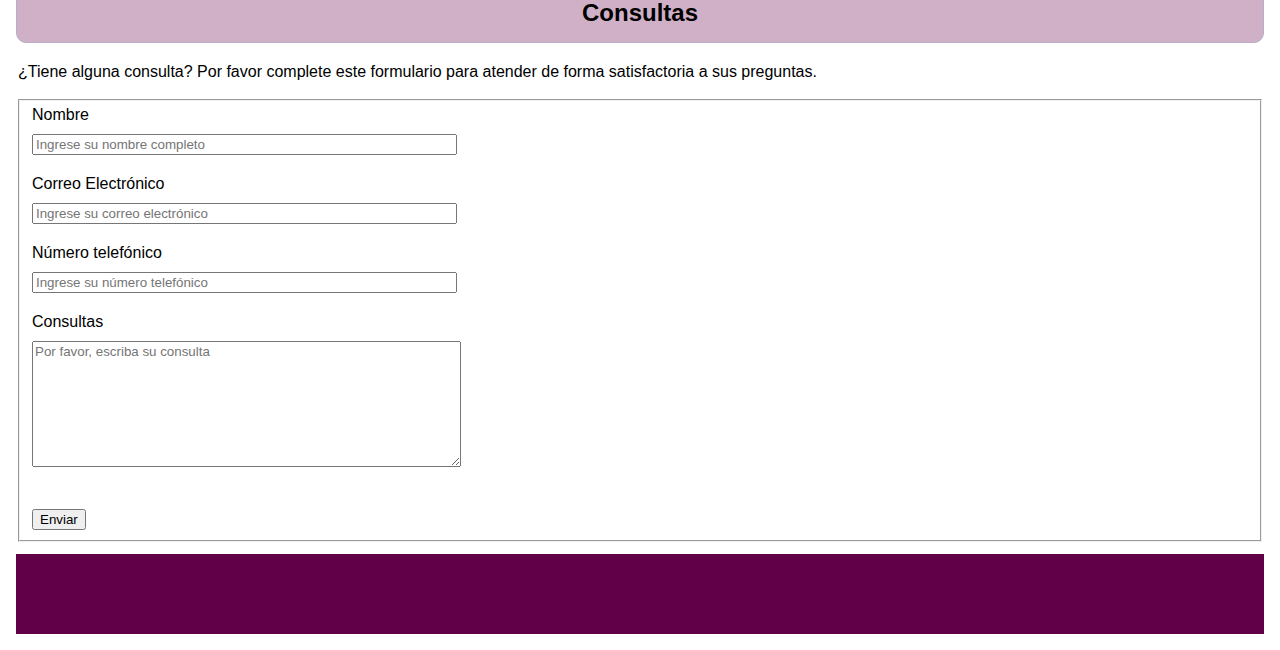
<file: hotel-1/royale-a.html>
<!DOCTYPE html>
<html lang="es">
<head>
    <meta charset="UTF-8">
    <meta name="viewport" content="width=device-width, initial-scale=1.0">
    <meta http-equiv="X-UA-Compatible" content="ie=edge">
    <title>Hoteles - Hotel Hilton Royale</title>
    <link rel="stylesheet" type="text/css" media="screen" href="css/style.css"/>
</head>

<body>
    <header>
    </header>

    <main>
        <h1>HOTEL HILTON ROYALE</h1>

        <div class="buttons">
            <a class="info" href="#rooms">Información</a>
            <a class="questions" href="#form">Consultas</a>
        </div>

        <!--INFORMACIÓN DEL HOTEL-->
        <div id="description">
            <p>
                La cadena de hoteles 5 estrellas Hilton Royale se caracteriza por brindarle el servicio de mejor calidad y lujo a todos sus huéspedes; desde habitaciones discretas, hasta las suites más lujosas y extravagantes de la industria hotelera. Distribuido a lo largo de 95 países, nuestro compromiso es ofrecerle la mejor estadía mientras disfruta de las maravillas del mundo. No se pierda la oportunidad de vivir la experiencia Royale. ¡Reserve hoy mismo!
            </p>
        </div>

        <!--HABITACIONES-->
        <div id="rooms">
            <h2>Suites disponibles en Hallstatt, Austria</h2>
            <section class="room">
                <img src="../hotel-1/img/room-1.jpg" alt="">
                <h4>Penthouse Suite</h4>
            </section>

            <section class="room">
                <img src="../hotel-1/img/room-2.jpg" alt="">
                <h4>Boreal Blue Suite</h4>
            </section>

            <section class="room">
                <img src="../hotel-1/img/room-3.jpg" alt="">
                <h4>Mystic Suite</h4>
            </section>
        </div>

        <!--CONSULTAS (Formulario)-->
        <div id="form">
            <h2>Consultas</h2>
            <legend>¿Tiene alguna consulta? Por favor complete este formulario para atender de forma satisfactoria a sus preguntas.</legend>
            </br>
            <form action="GET">
                <fieldset>
                    <!--Nombre (Requerido)-->
                    <label for="nombre">Nombre</label>
                    <br/>
                    <input type="text" class="form-input" name="nombre" value="" size="50" required placeholder="Ingrese su nombre completo" id="name"/>
                    </br>

                    <!--Correo Electrónico (Requerido)-->
                    <label for="correo">Correo Electrónico</label>
                    </br>
				    <input type="email" class="form-input" name="correo" value="" size="50" required placeholder="Ingrese su correo electrónico" id="email"/>
                    </br>
                    
                    <!--Número de teléfono (opcional)-->
                    <label for="telefono">Número telefónico</label>
                    </br>
                    <input type="tel" class="form-input" name="telefono" value="" size="50" placeholder="Ingrese su número telefónico" id="telephone"/>
                    </br>

                    <!--Consultas-->
                    <label for="consulta">Consultas</label>
                    </br>
				    <textarea name="consulta" class="form-input" value= "" cols="51px" rows="8px" requiered placeholder="Por favor, escriba su consulta" id="question"></textarea>
                    </br>
                    
                    <!--Submit (enviar formulario)-->
                    <label for="enviar"></label>
                    </br>
                    <input type="submit" name="enviar" value="Enviar" id="submit">
                </fieldset>
            </form>
        </div>
    </main>

    <footer>
    </footer>
</body>
</html>
</file>
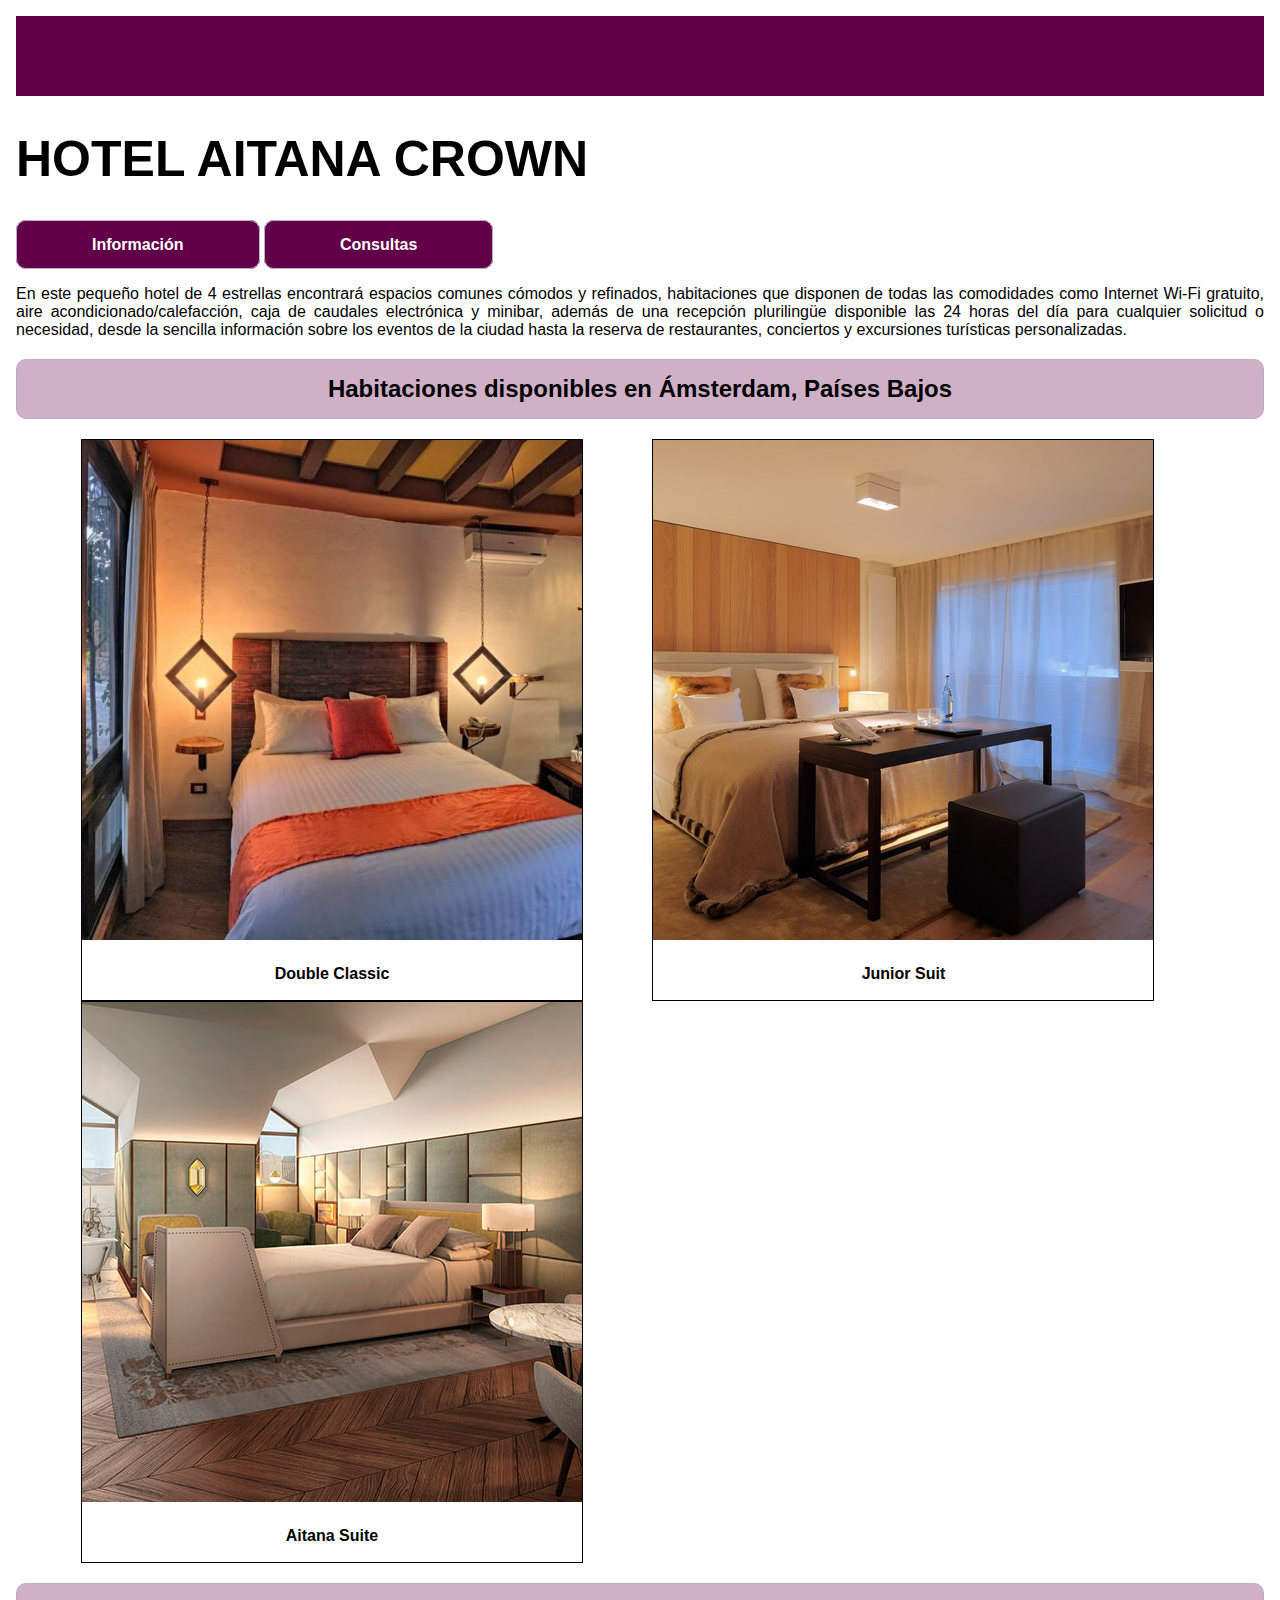
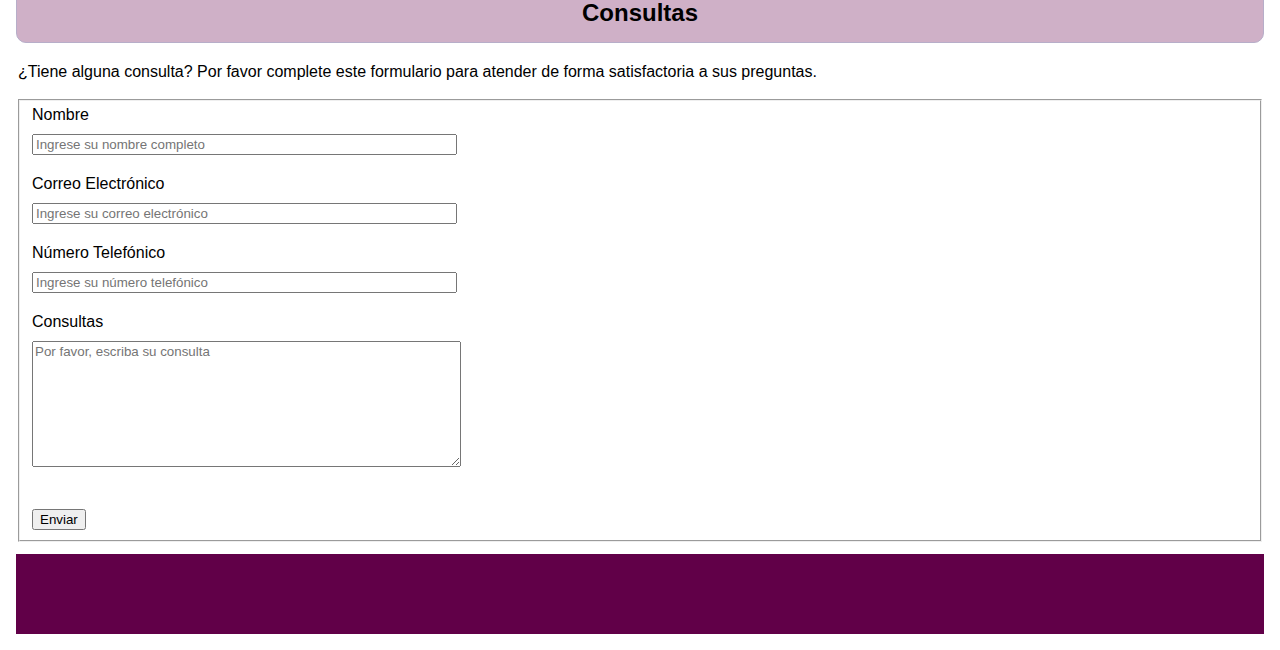
<file: hotel-2/aitana-h.html>
<!DOCTYPE html>
<html lang="es">

<head>
    <meta charset="UTF-8">
    <meta name="viewport" content="width=device-width, initial-scale=1.0">
    <meta http-equiv="X-UA-Compatible" content="ie=edge">
    <title>Hoteles - Hotel Aitana Crown</title>
    <link rel="stylesheet" type="text/css" media="screen" href="css/style.css" />
</head>

<body>
    <header>
    </header>

    <main>
        <h1>HOTEL AITANA CROWN</h1>

        <div class="buttons">
            <a class="info" href="#rooms">Información</a>
            <a class="questions" href="#form">Consultas</a>
        </div>

        <!--INFORMACIÓN DEL HOTEL-->
        <div id="description">
            <p>
                En este pequeño hotel de 4 estrellas encontrará espacios comunes cómodos y refinados, habitaciones que disponen de todas
                las comodidades como Internet Wi-Fi gratuito, aire acondicionado/calefacción, caja de caudales electrónica
                y minibar, además de una recepción plurilingüe disponible las 24 horas del día para cualquier solicitud o
                necesidad, desde la sencilla información sobre los eventos de la ciudad hasta la reserva de restaurantes,
                conciertos y excursiones turísticas personalizadas.
            </p>
        </div>

        <!--HABITACIONES-->
        <div id="rooms">
            <h2>Habitaciones disponibles en Ámsterdam, Países Bajos</h2>
            <section class="room">
                <img src="../hotel-2/img/room-1.jpg" alt="">
                <h4>Double Classic</h4>
            </section>

            <section class="room">
                <img src="../hotel-2/img/room-2.jpg" alt="">
                <h4>Junior Suit</h4>
            </section>

            <section class="room">
                <img src="../hotel-2/img/room-3.jpg" alt="">
                <h4>Aitana Suite</h4>
            </section>
        </div>

        <!--CONSULTAS (Formulario)-->
        <div id="form">
            <h2>Consultas</h2>
            <legend>¿Tiene alguna consulta? Por favor complete este formulario para atender de forma satisfactoria a sus preguntas.</legend>
            </br>
            <form action="GET">
                <fieldset>
                    <!--Nombre(requerido)-->
                    <label for="nombre">Nombre</label>
                    </br>
                    <input type="text" class="form-input" name="nombre" value="" size="50" required placeholder="Ingrese su nombre completo" id="name" />
                    </br>

                    <!--Correo Electrónico(requerido)-->
                    <label for="correo">Correo Electrónico</label>
                    </br>
                    <input type="email" class="form-input" name="correo" value="" size="50" required placeholder="Ingrese su correo electrónico" id="email" />
                    </br>

                    <!--Número de teléfono(opcional)-->
                    <label for="telefono">Número Telefónico</label>
                    </br>
                    <input type="tel" class="form-input" name="telefono" value="" size="50" placeholder="Ingrese su número telefónico" id="telephone"/>
                    </br>

                    <!--Consultas-->
                    <label for="consultas">Consultas</label>
                    </br>
                    <textarea name="consulta" class="form-input" value="" cols="51px" rows="8px" required placeholder="Por favor, escriba su consulta" id="question"></textarea>
                    </br>

                    <!--Submit (enviar formulario)-->
                    <label for="enviar"></label>
                    </br>
                    <input type="submit" name="enviar" value="Enviar" id="submit"/>
                </fieldset>
            </form>
        </div>

    </main>

    <footer>
    </footer>

</body>
</html>
</file>
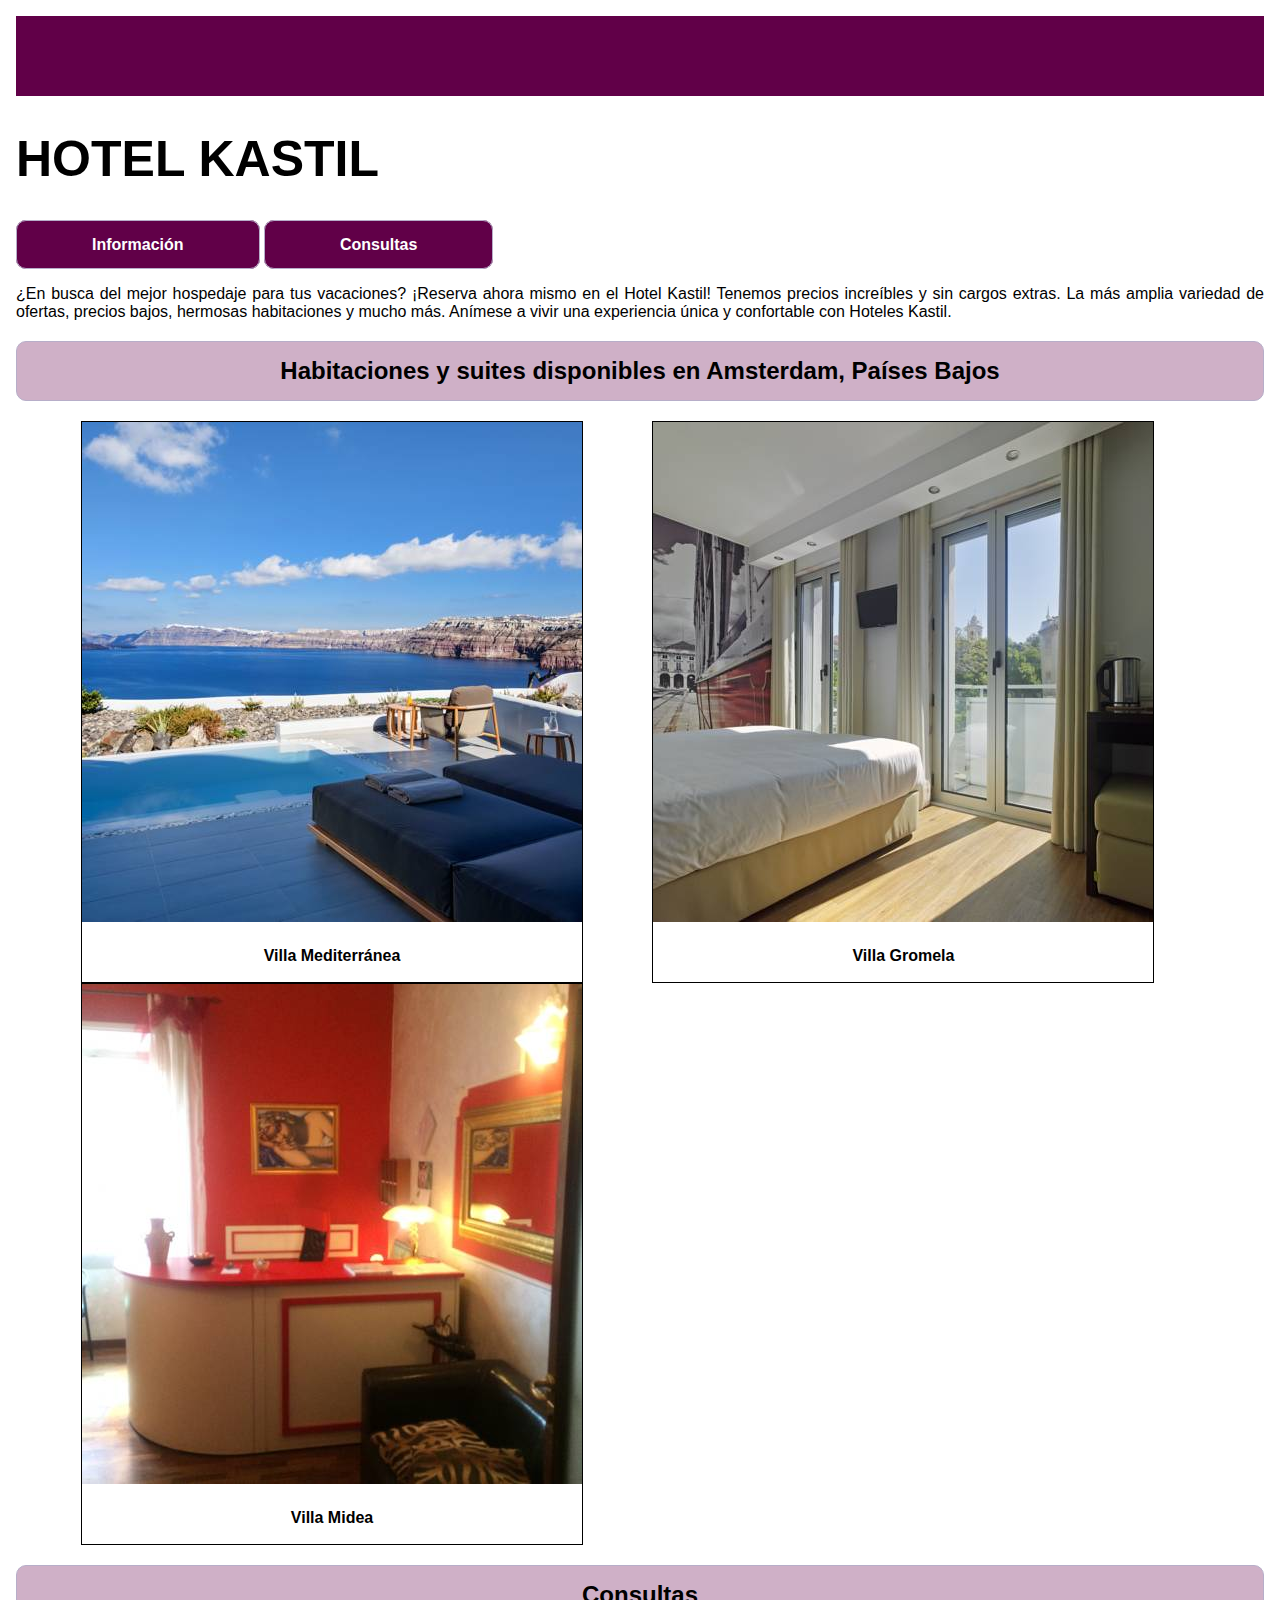
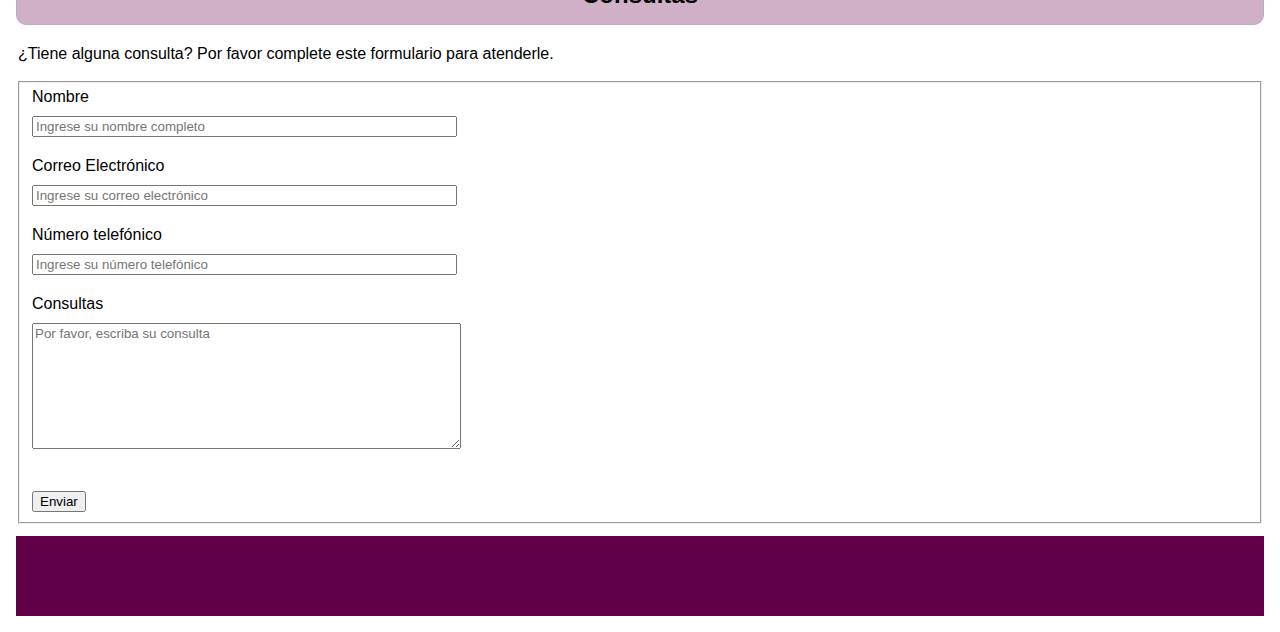
<file: hotel-2/kastil-h.html>
<!DOCTYPE html>
<html lang="es">
<head>
    <meta charset="UTF-8">
    <meta name="viewport" content="width=device-width, initial-scale=1.0">
    <meta http-equiv="X-UA-Compatible" content="ie=edge">
    <title>Hoteles - Kastil</title>
    <link rel="stylesheet" type="text/css" media="screen" href="css/style.css"/>
</head>

<body>
    <header>
    </header>

    <main>
        <h1>HOTEL KASTIL</h1>

        <div class="buttons">
            <a class="info" href="#rooms">Información</a>
            <a class="questions" href="#form">Consultas</a>
        </div>

        <!--INFORMACIÓN DEL HOTEL-->
        <div id="description">
            <p>
                ¿En busca del mejor hospedaje para tus vacaciones? ¡Reserva ahora mismo en el Hotel Kastil! Tenemos precios increíbles y sin cargos extras. La más amplia variedad de ofertas, precios bajos, hermosas habitaciones y mucho más. Anímese a vivir una experiencia única y confortable con Hoteles Kastil.
            </p>
        </div>

        <!--HABITACIONES-->
        <div id="rooms">
            <h2>Habitaciones y suites disponibles en Amsterdam, Países Bajos</h2>
            <section class="room">
                <img src="../hotel-2/img/kastil-room-1.jpg" alt="Imagen de la Villa Mediterránea">
                <h4> Villa Mediterránea</h4>
            </section>

            <section class="room">
                <img src="../hotel-2/img/kastil-room-2.jpg" alt="Imagen de la Villa Gromela">
                <h4>Villa Gromela</h4>
            </section>

            <section class="room">
                <img src="../hotel-2/img/kastil-room-3.jpg" alt="Imagen de la Villa Midea">
                <h4>Villa Midea</h4>
            </section>
        </div>

        <!--CONSULTAS (Formulario)-->
        <div id="form">
            <h2>Consultas</h2>
            <legend>¿Tiene alguna consulta? Por favor complete este formulario para atenderle.</legend>
            </br>
            <form action="GET">
                <fieldset>
                    <!--Nombre (Requerido)-->
                    <label for="nombre">Nombre</label>
                    <br/>
                    <input type="text" class="form-input" name="nombre" value="" size="50" required placeholder="Ingrese su nombre completo" id="name"/>
                    </br>

                    <!--Correo Electrónico (Requerido)-->
                    <label for="correo">Correo Electrónico</label>
                    </br>
				    <input type="email" class="form-input" name="correo" value="" size="50" required placeholder="Ingrese su correo electrónico" id="email"/>
                    </br>
                    
                    <!--Número de teléfono (opcional)-->
                    <label for="telefono">Número telefónico</label>
                    </br>
                    <input type="tel" class="form-input" name="telefono" value="" size="50" placeholder="Ingrese su número telefónico" id="telephone"/>
                    </br>

                    <!--Consultas-->
                    <label for="consulta">Consultas</label>
                    </br>
				    <textarea name="consulta" class="form-input" value= "" cols="51px" rows="8px" requiered placeholder="Por favor, escriba su consulta" id="question"></textarea>
                    </br>
                    
                    <!--Submit (enviar formulario)-->
                    <label for="enviar"></label>
                    </br>
                    <input type="submit" name="enviar" value="Enviar" id="submit">
                </fieldset>
            </form>
        </div>
    </main>

<footer>
</footer>

</body>
</html>
</file>
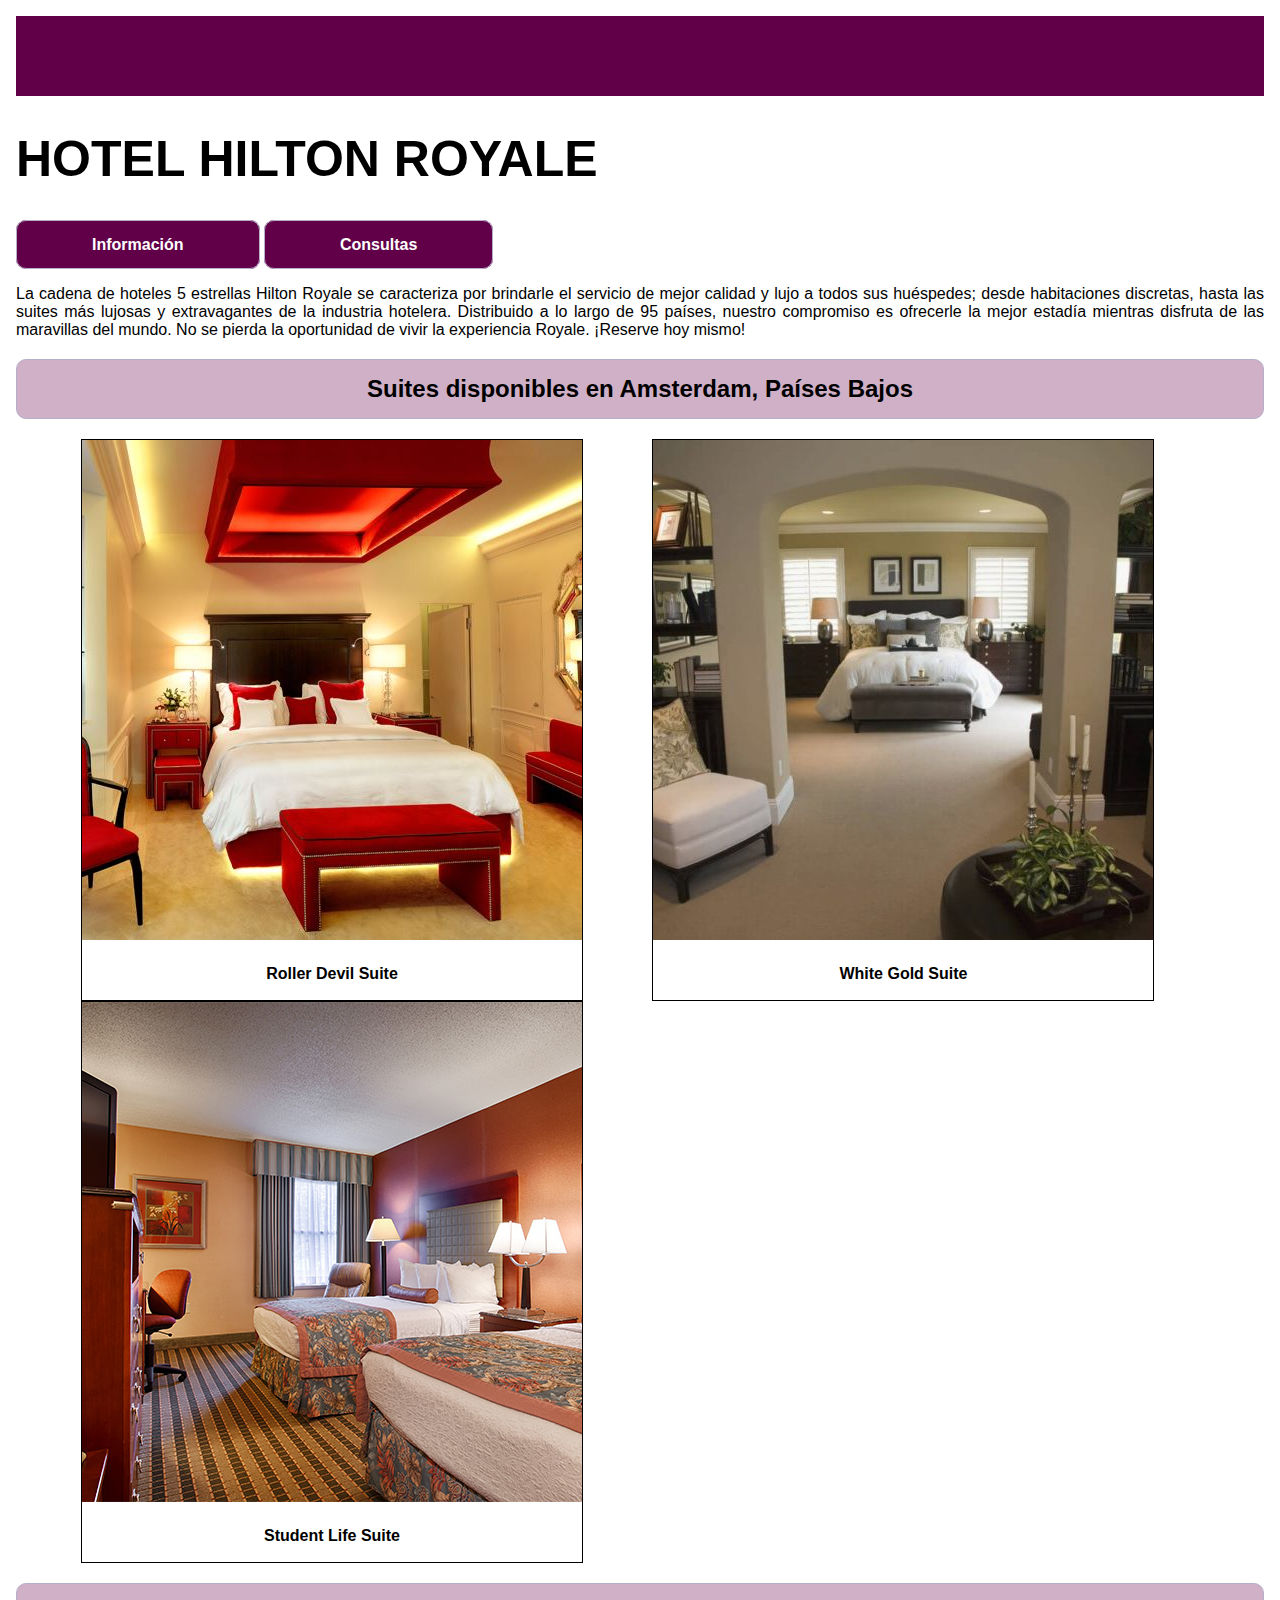
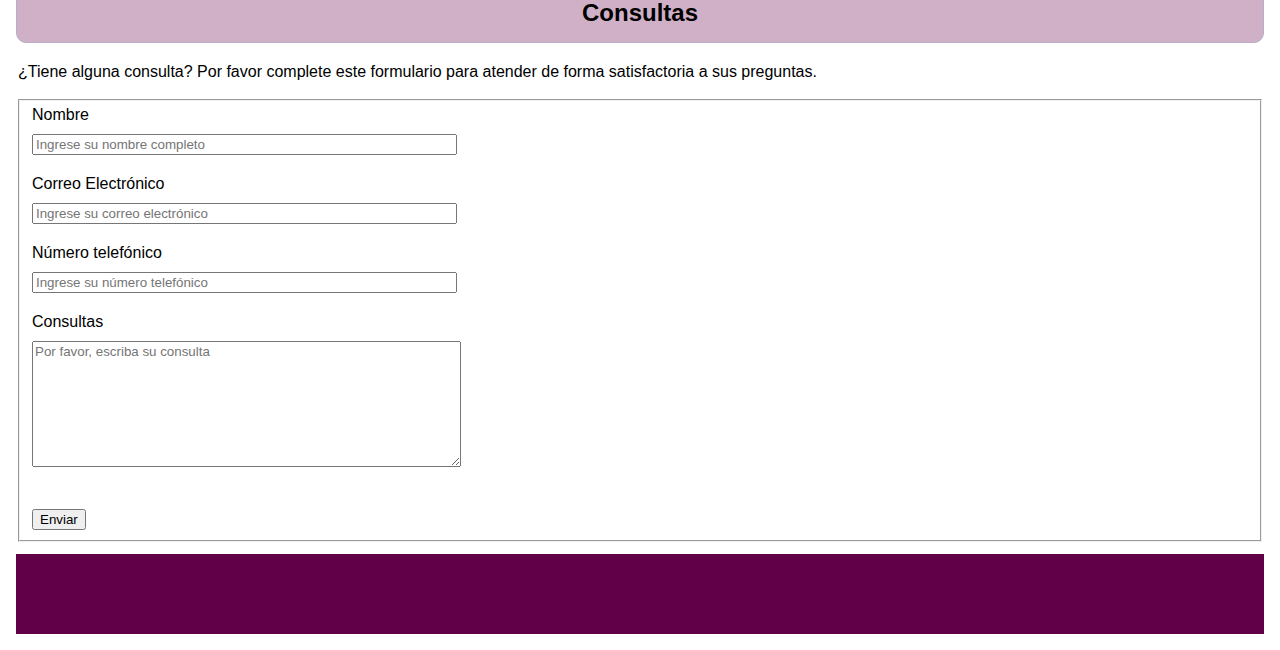
<file: hotel-2/royale-h.html>
<!DOCTYPE html>
<html lang="es">
<head>
    <meta charset="UTF-8">
    <meta name="viewport" content="width=device-width, initial-scale=1.0">
    <meta http-equiv="X-UA-Compatible" content="ie=edge">
    <title>Hoteles - Hotel Hilton Royale</title>
    <link rel="stylesheet" type="text/css" media="screen" href="css/style.css"/>
</head>

<body>
    <header>
    </header>

    <main>
        <h1>HOTEL HILTON ROYALE</h1>

        <div class="buttons">
            <a class="info" href="#rooms">Información</a>
            <a class="questions" href="#form">Consultas</a>
        </div>

        <!--INFORMACIÓN DEL HOTEL-->
        <div id="description">
            <p>
                La cadena de hoteles 5 estrellas Hilton Royale se caracteriza por brindarle el servicio de mejor calidad y lujo a todos sus huéspedes; desde habitaciones discretas, hasta las suites más lujosas y extravagantes de la industria hotelera. Distribuido a lo largo de 95 países, nuestro compromiso es ofrecerle la mejor estadía mientras disfruta de las maravillas del mundo. No se pierda la oportunidad de vivir la experiencia Royale. ¡Reserve hoy mismo!
            </p>
        </div>

        <!--HABITACIONES-->
        <div id="rooms">
            <h2>Suites disponibles en Amsterdam, Países Bajos</h2>
            <section class="room">
                <img src="../hotel-2/img/royale-room-1.jpg" alt="">
                <h4>Roller Devil Suite</h4>
            </section>

            <section class="room">
                <img src="../hotel-2/img/royale-room-2.jpg" alt="">
                <h4>White Gold Suite</h4>
            </section>

            <section class="room">
                <img src="../hotel-2/img/royale-room-3.jpg" alt="">
                <h4>Student Life Suite</h4>
            </section>
        </div>

        <!--CONSULTAS (Formulario)-->
        <div id="form">
            <h2>Consultas</h2>
            <legend>¿Tiene alguna consulta? Por favor complete este formulario para atender de forma satisfactoria a sus preguntas.</legend>
            </br>
            <form action="GET">
                <fieldset>
                    <!--Nombre (Requerido)-->
                    <label for="nombre">Nombre</label>
                    <br/>
                    <input type="text" class="form-input" name="nombre" value="" size="50" required placeholder="Ingrese su nombre completo" id="name"/>
                    </br>

                    <!--Correo Electrónico (Requerido)-->
                    <label for="correo">Correo Electrónico</label>
                    </br>
				    <input type="email" class="form-input" name="correo" value="" size="50" required placeholder="Ingrese su correo electrónico" id="email"/>
                    </br>
                    
                    <!--Número de teléfono (opcional)-->
                    <label for="telefono">Número telefónico</label>
                    </br>
                    <input type="tel" class="form-input" name="telefono" value="" size="50" placeholder="Ingrese su número telefónico" id="telephone"/>
                    </br>

                    <!--Consultas-->
                    <label for="consulta">Consultas</label>
                    </br>
				    <textarea name="consulta" class="form-input" value= "" cols="51px" rows="8px" requiered placeholder="Por favor, escriba su consulta" id="question"></textarea> 
                    </br>
                    
                    <!--Submit (enviar formulario)-->
                    <label for="enviar"></label>
                    </br>
                    <input type="submit" name="enviar" value="Enviar" id="submit">
                </fieldset>
            </form>
        </div>
    </main>

    <footer>
    </footer>
</body>
</html>
</file>
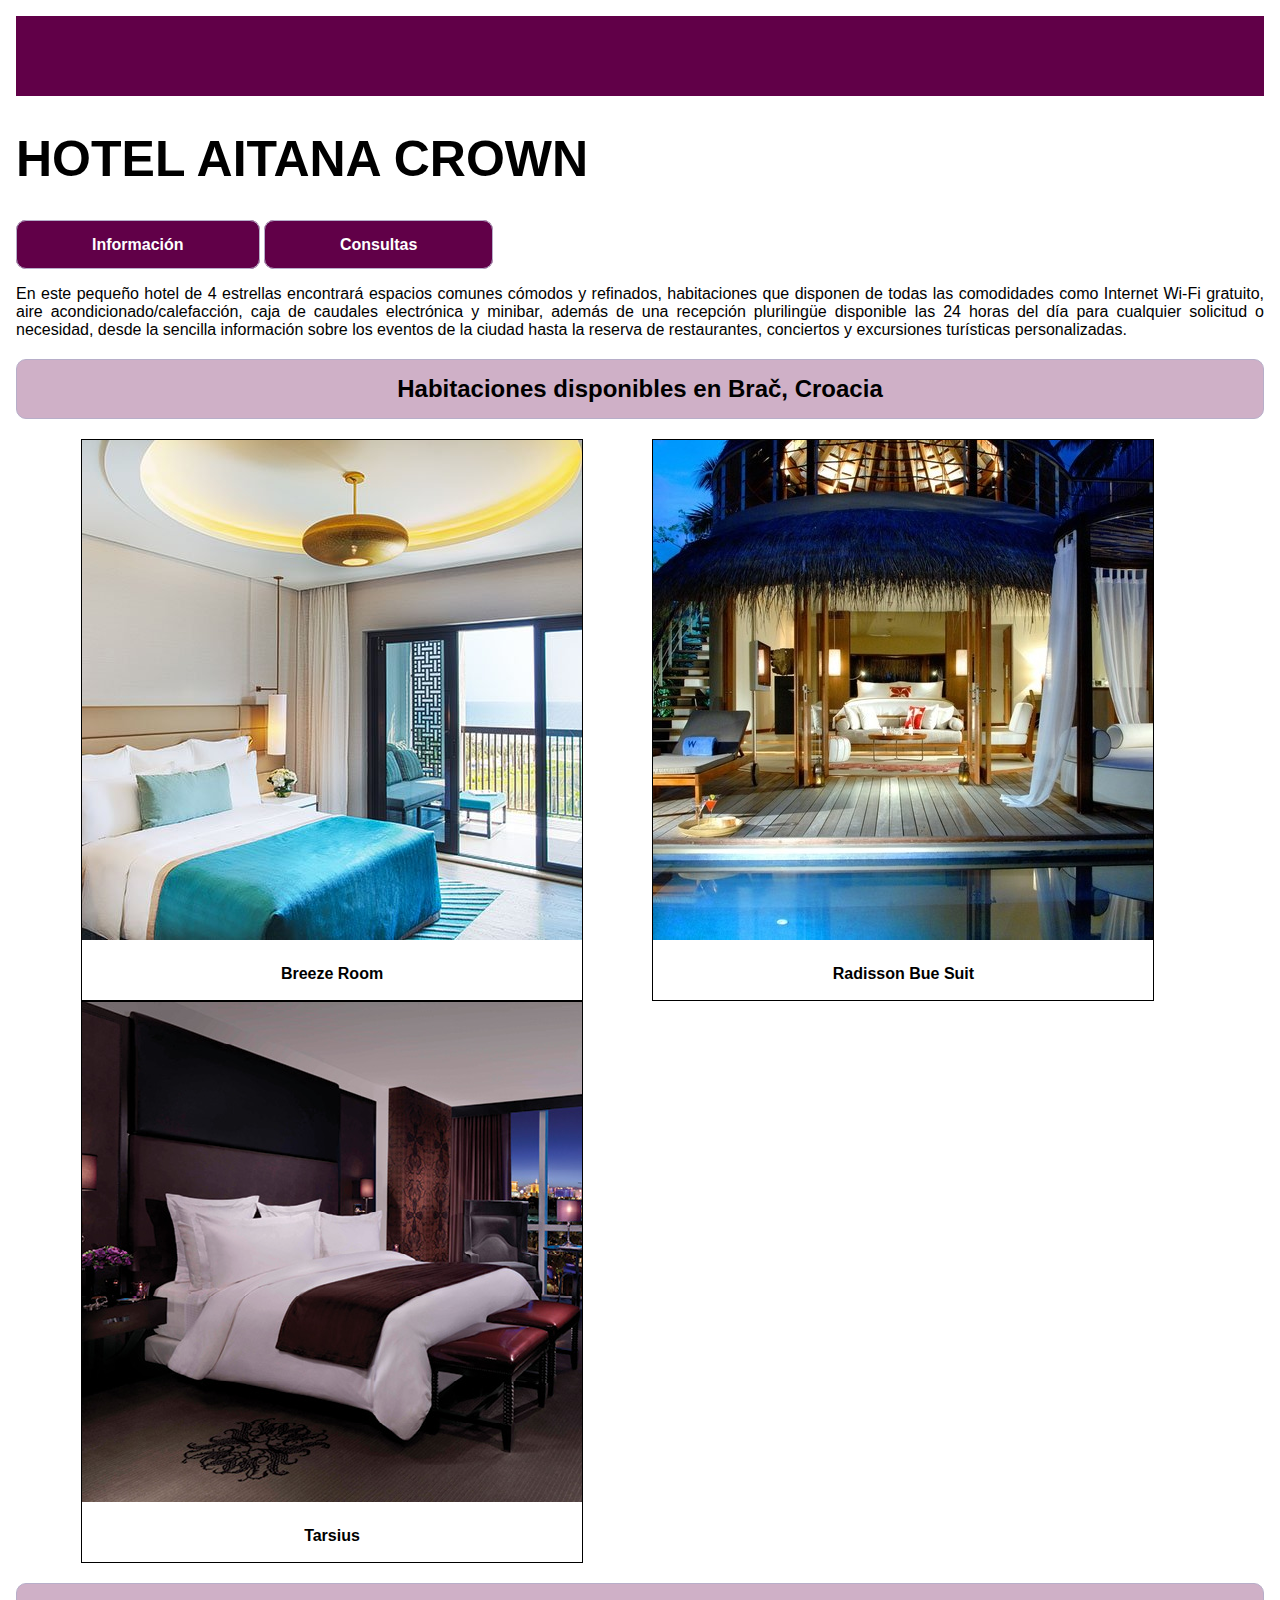
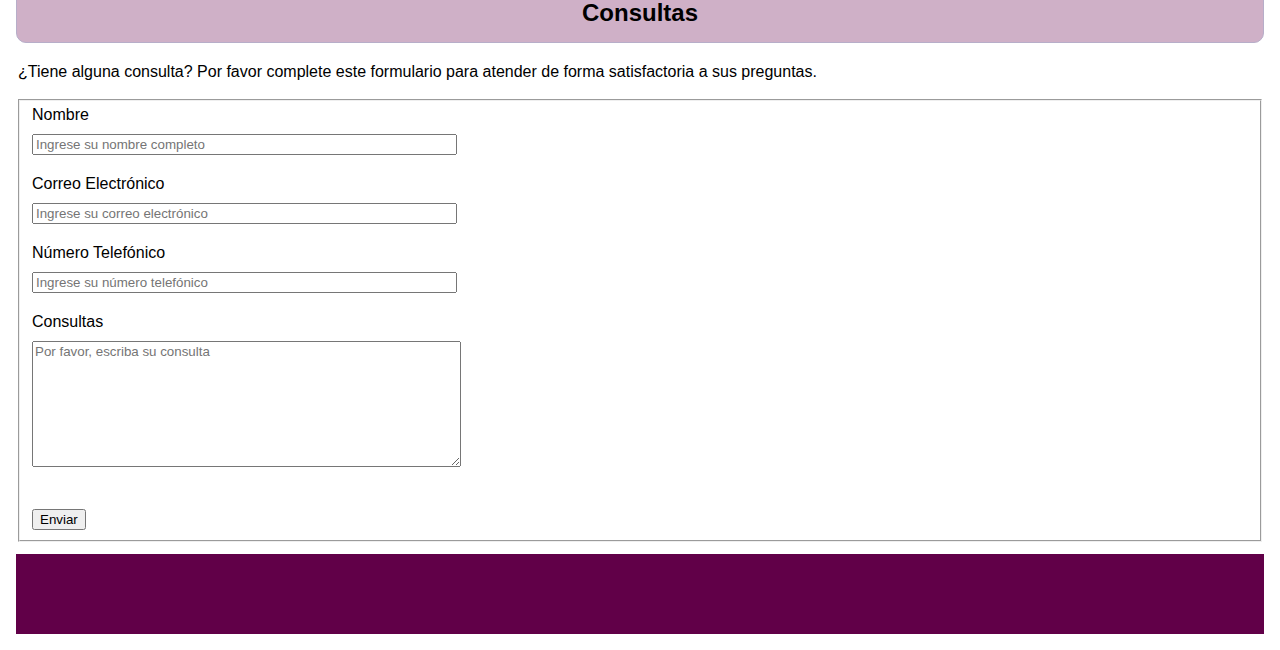
<file: hotel-3/aitana-c.html>
<!DOCTYPE html>
<html lang="es">

<head>
    <meta charset="UTF-8">
    <meta name="viewport" content="width=device-width, initial-scale=1.0">
    <meta http-equiv="X-UA-Compatible" content="ie=edge">
    <title>Hoteles - Hotel Aitana Crown</title>
    <link rel="stylesheet" type="text/css" media="screen" href="css/style.css" />
</head>

<body>
    <header>
    </header>

    <main>
        <h1>HOTEL AITANA CROWN</h1>

        <div class="buttons">
            <a class="info" href="#rooms">Información</a>
            <a class="questions" href="#form">Consultas</a>
        </div>

        <!--INFORMACIÓN DEL HOTEL-->
        <div id="description">
            <p>
                En este pequeño hotel de 4 estrellas encontrará espacios comunes cómodos y refinados, habitaciones que disponen de todas
                las comodidades como Internet Wi-Fi gratuito, aire acondicionado/calefacción, caja de caudales electrónica
                y minibar, además de una recepción plurilingüe disponible las 24 horas del día para cualquier solicitud o
                necesidad, desde la sencilla información sobre los eventos de la ciudad hasta la reserva de restaurantes,
                conciertos y excursiones turísticas personalizadas.
            </p>
        </div>

        <!--HABITACIONES-->
        <div id="rooms">
            <h2>Habitaciones disponibles en Brač, Croacia</h2>
            <section class="room">
                <img src="../hotel-3/img/aitana-room-1.jpg" alt="suite de hotel kastil">
                <h4>Breeze Room</h4>
            </section>

            <section class="room">
                <img src="../hotel-3/img/aitana-room-2.jpg" alt="suite de hotel kastil">
                <h4>Radisson Bue Suit</h4>
            </section>

            <section class="room">
                <img src="../hotel-3/img/aitana-room-3.jpg" alt="suite de hotel kastil"s>
                <h4>Tarsius</h4>
            </section>
        </div>

        <!--CONSULTAS (Formulario)-->
        <div id="form">
            <h2>Consultas</h2>
            <legend>¿Tiene alguna consulta? Por favor complete este formulario para atender de forma satisfactoria a sus preguntas.</legend>
            </br>
            <form action="GET">
                <fieldset>
                    <!--Nombre(requerido)-->
                    <label for="nombre">Nombre</label>
                    </br>
                    <input type="text" class="form-input" name="nombre" value="" size="50" required placeholder="Ingrese su nombre completo" id="name" />
                    </br>

                    <!--Correo Electrónico(requerido)-->
                    <label for="correo">Correo Electrónico</label>
                    </br>
                    <input type="email" class="form-input" name="correo" value="" size="50" required placeholder="Ingrese su correo electrónico" id="email" />
                    </br>

                    <!--Número de teléfono(opcional)-->
                    <label for="telefono">Número Telefónico</label>
                    </br>
                    <input type="tel" class="form-input" name="telefono" value="" size="50" placeholder="Ingrese su número telefónico" id="telephone"/>
                    </br>

                    <!--Consultas-->
                    <label for="consultas">Consultas</label>
                    </br>
                    <textarea name="consulta" class="form-input" value="" cols="51px" rows="8px" required placeholder="Por favor, escriba su consulta" id="question"></textarea>
                    </br>

                    <!--Submit (enviar formulario)-->
                    <label for="enviar"></label>
                    </br>
                    <input type="submit" name="enviar" value="Enviar" id="submit"/>
                </fieldset>
            </form>
        </div>

    </main>

    <footer>
    </footer>

</body>
</html>
</file>
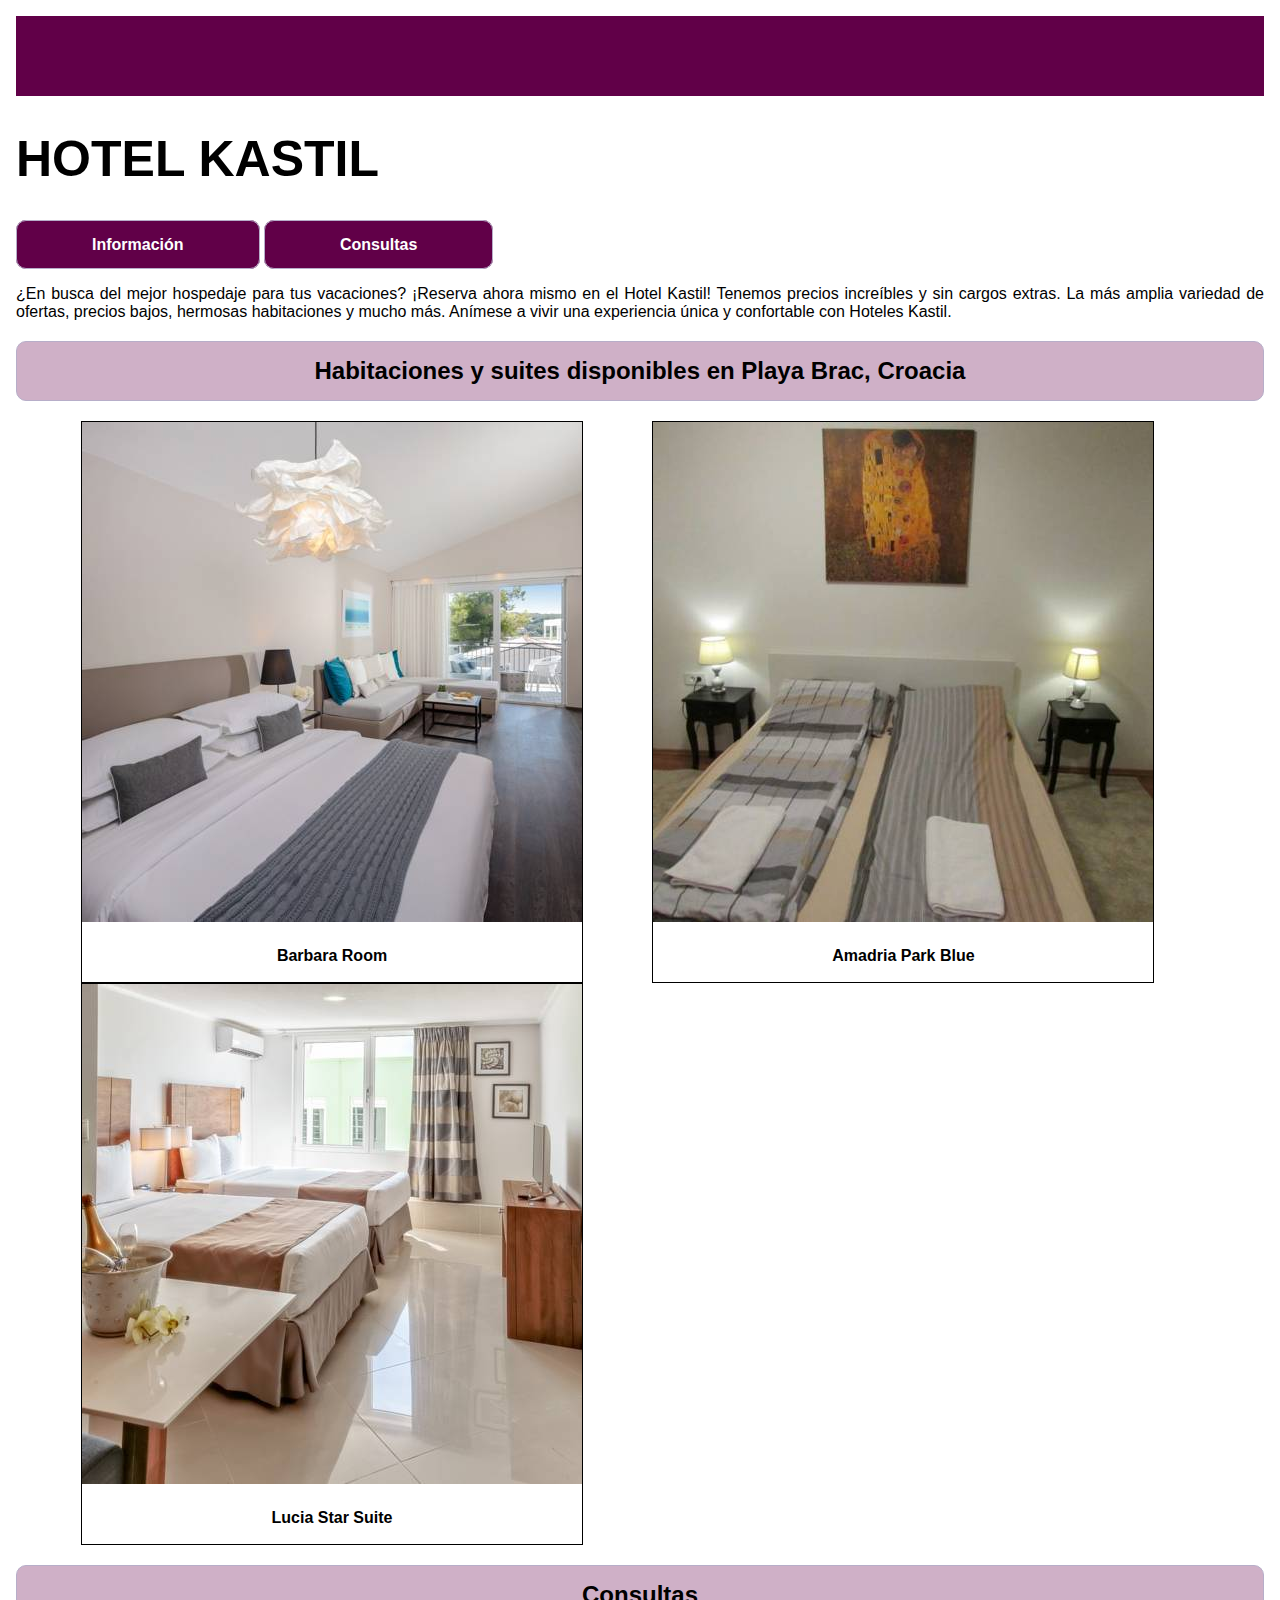
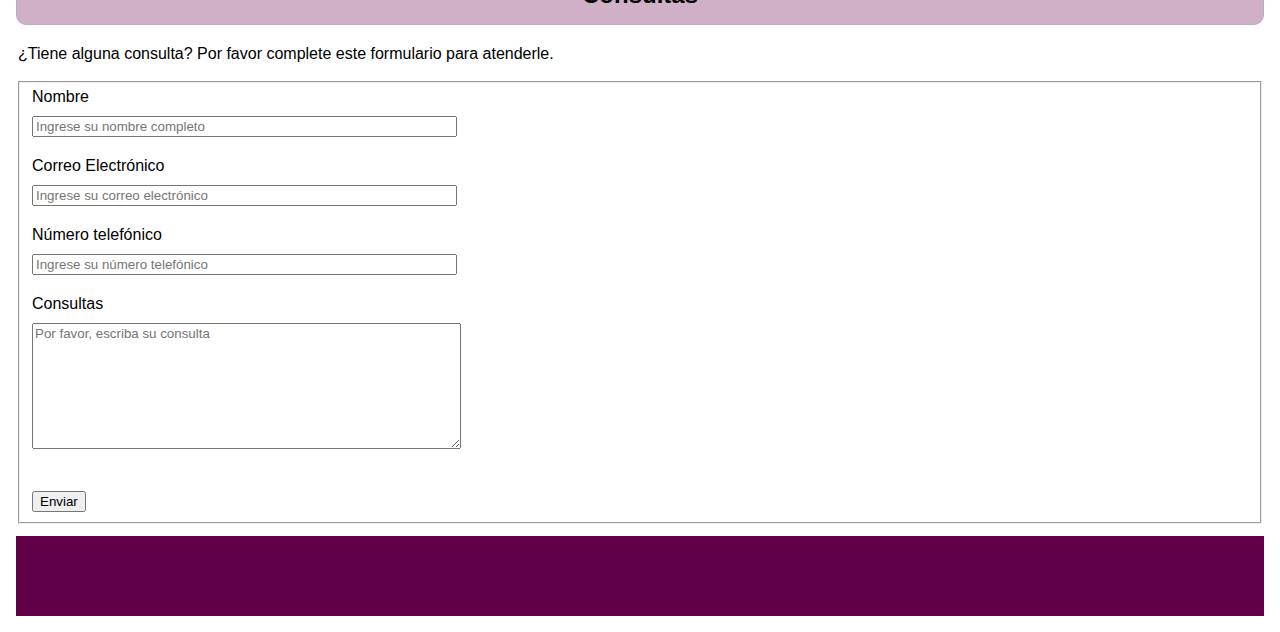
<file: hotel-3/kastil-c.html>
<!DOCTYPE html>
<html lang="es">
<head>
    <meta charset="UTF-8">
    <meta name="viewport" content="width=device-width, initial-scale=1.0">
    <meta http-equiv="X-UA-Compatible" content="ie=edge">
    <title>Hoteles - Hotel Kastil</title>
    <link rel="stylesheet" type="text/css" media="screen" href="css/style.css"/>
</head>

<body>
    <header>
    </header>

    <main>
        <h1>HOTEL KASTIL</h1>

        <div class="buttons">
            <a class="info" href="#rooms">Información</a>
            <a class="questions" href="#form">Consultas</a>
        </div>

        <!--INFORMACIÓN DEL HOTEL-->
        <div id="description">
            <p>
                ¿En busca del mejor hospedaje para tus vacaciones? ¡Reserva ahora mismo en el Hotel Kastil! Tenemos precios increíbles y sin cargos extras. La más amplia variedad de ofertas, precios bajos, hermosas habitaciones y mucho más. Anímese a vivir una experiencia única y confortable con Hoteles Kastil.
            </p>
        </div>

        <!--HABITACIONES-->
        <div id="rooms">
            <h2>Habitaciones y suites disponibles en Playa Brac, Croacia</h2>
            <section class="room">
                <img src="img/hotel1.jpg" alt="suite de hotel kastil">
                <h4> Barbara Room</h4>
            </section>

            <section class="room">
                <img src="img/hotel2.jpg" alt="suite de hotel kastil">
                <h4>Amadria Park Blue</h4>
            </section>

            <section class="room">
                <img src="img/hotel3.jpg" alt="suite de hotel kastil">
                <h4>Lucia Star Suite</h4>
            </section>
        </div>

        <!--CONSULTAS (Formulario)-->
        <div id="form">
            <h2>Consultas</h2>
            <legend>¿Tiene alguna consulta? Por favor complete este formulario para atenderle.</legend>
            </br>
            <form action="GET">
                <fieldset>
                    <!--Nombre (Requerido)-->
                    <label for="nombre">Nombre</label>
                    <br/>
                    <input type="text" class="form-input" name="nombre" value="" size="50" required placeholder="Ingrese su nombre completo" id="name"/>
                    </br>

                    <!--Correo Electrónico (Requerido)-->
                    <label for="correo">Correo Electrónico</label>
                    </br>
				    <input type="email" class="form-input" name="correo" value="" size="50" required placeholder="Ingrese su correo electrónico" id="email"/>
                    </br>
                    
                    <!--Número de teléfono (opcional)-->
                    <label for="telefono">Número telefónico</label>
                    </br>
                    <input type="tel" class="form-input" name="telefono" value="" size="50" placeholder="Ingrese su número telefónico" id="telephone"/>
                    </br>

                    <!--Consultas-->
                    <label for="consulta">Consultas</label>
                    </br>
				    <textarea name="consulta" class="form-input" value= "" cols="51px" rows="8px" requiered placeholder="Por favor, escriba su consulta" id="question"></textarea>
                    </br>
                    
                    <!--Submit (enviar formulario)-->
                    <label for="enviar"></label>
                    </br>
                    <input type="submit" name="enviar" value="Enviar" id="submit">
                </fieldset>
            </form>
        </div>
    </main>

    <footer>
    </footer>
</body>
</html>
</file>
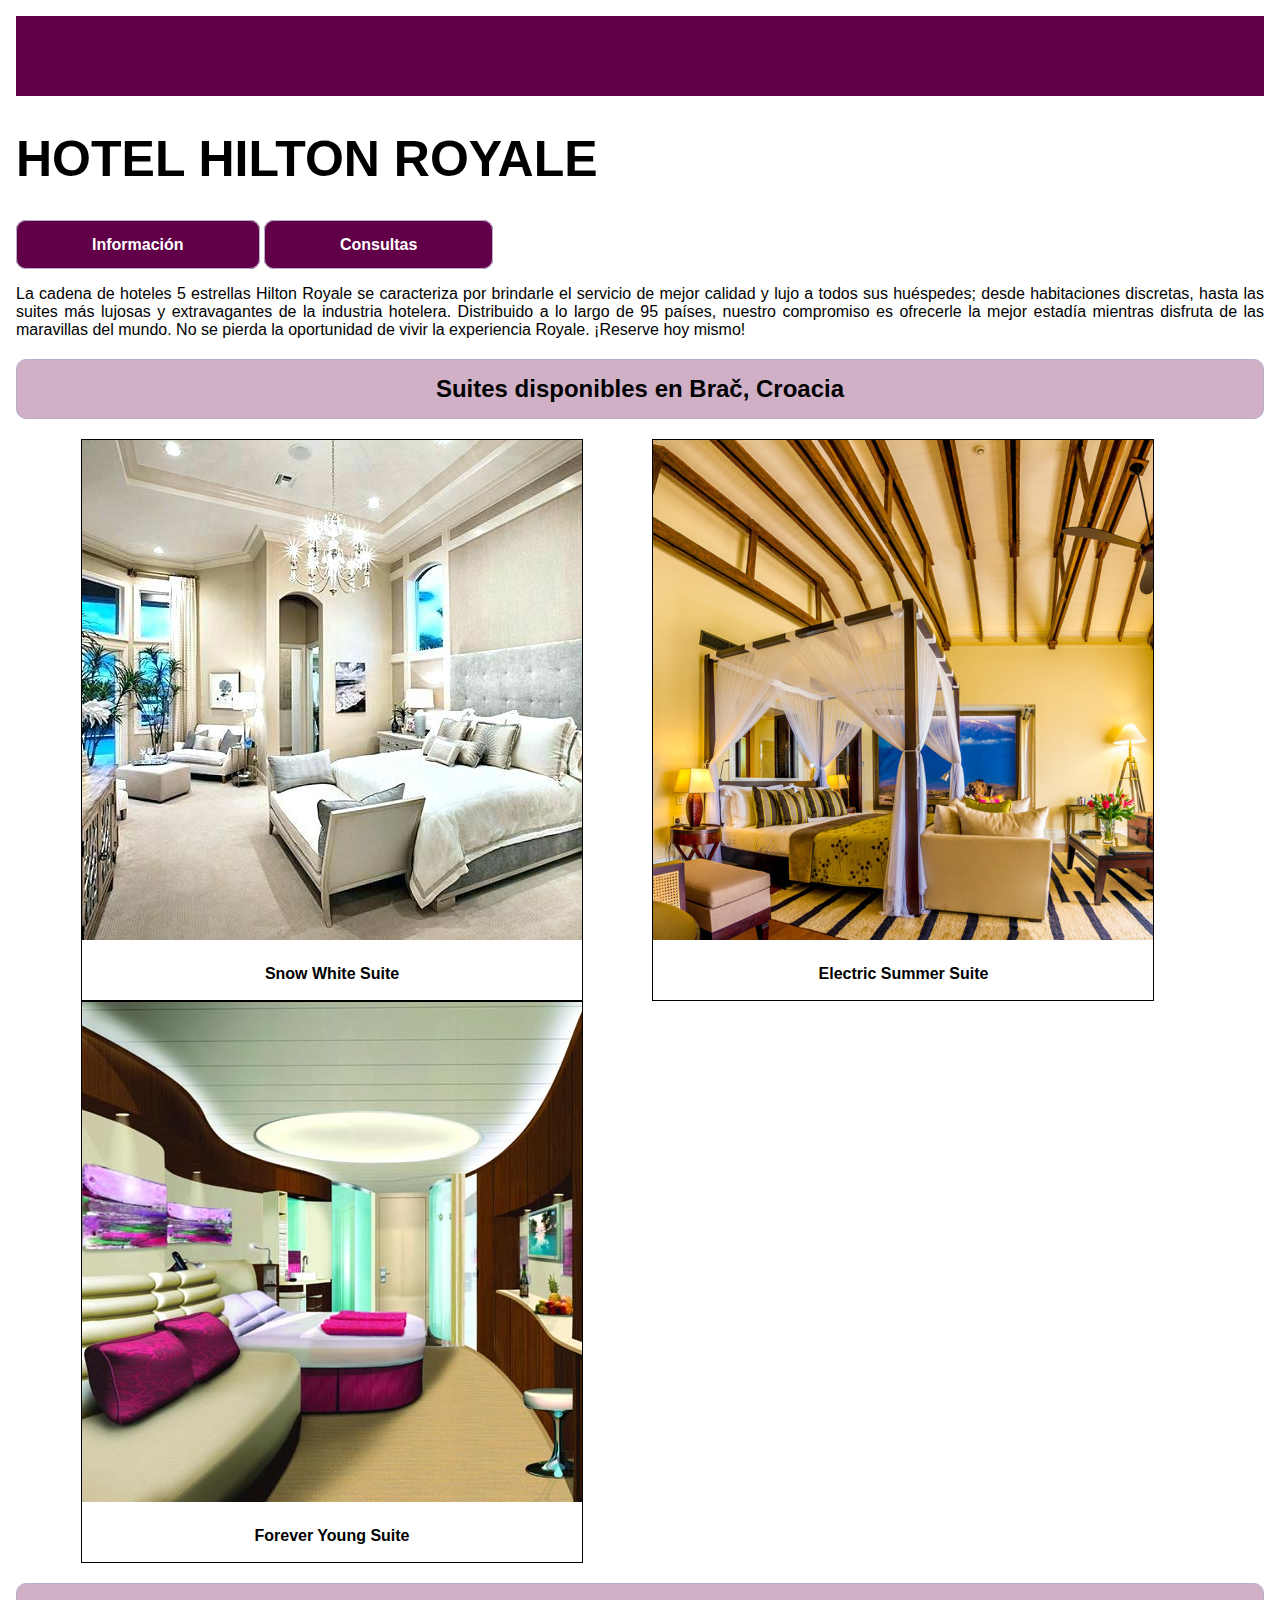
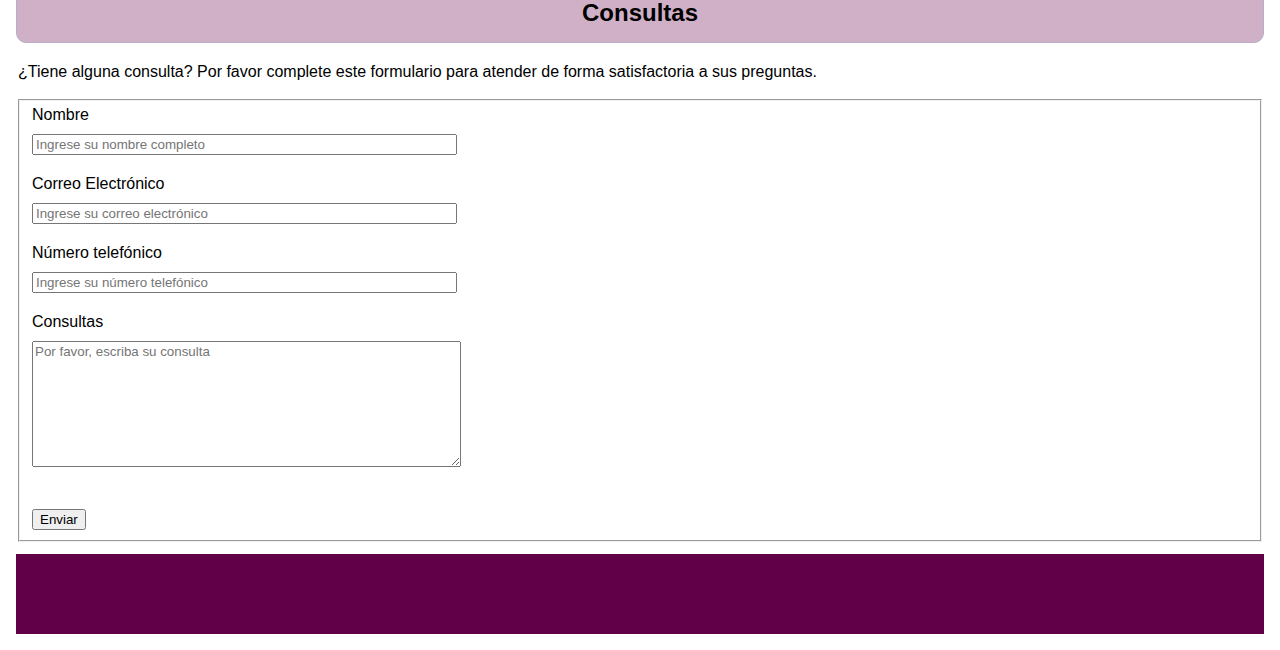
<file: hotel-3/royale-c.html>
<!DOCTYPE html>
<html lang="es">
<head>
    <meta charset="UTF-8">
    <meta name="viewport" content="width=device-width, initial-scale=1.0">
    <meta http-equiv="X-UA-Compatible" content="ie=edge">
    <title>Hoteles - Hotel Hilton Royale</title>
    <link rel="stylesheet" type="text/css" media="screen" href="css/style.css"/>
</head>

<body>
    <header>
    </header>

    <main>
        <h1>HOTEL HILTON ROYALE</h1>

        <div class="buttons">
            <a class="info" href="#rooms">Información</a>
            <a class="questions" href="#form">Consultas</a>
        </div>

        <!--INFORMACIÓN DEL HOTEL-->
        <div id="description">
            <p>
                La cadena de hoteles 5 estrellas Hilton Royale se caracteriza por brindarle el servicio de mejor calidad y lujo a todos sus huéspedes; desde habitaciones discretas, hasta las suites más lujosas y extravagantes de la industria hotelera. Distribuido a lo largo de 95 países, nuestro compromiso es ofrecerle la mejor estadía mientras disfruta de las maravillas del mundo. No se pierda la oportunidad de vivir la experiencia Royale. ¡Reserve hoy mismo!
            </p>
        </div>

        <!--HABITACIONES-->
        <div id="rooms">
            <h2>Suites disponibles en Brač, Croacia</h2>
            <section class="room">
                <img src="../hotel-3/img/royale-room-1.jpg" alt="suite de hotel kastil">
                <h4>Snow White Suite</h4>
            </section>

            <section class="room">
                <img src="../hotel-3/img/royale-room-2.jpg" alt="suite de hotel kastil">
                <h4>Electric Summer Suite</h4>
            </section>

            <section class="room">
                <img src="../hotel-3/img/royale-room-3.jpg" alt="suite de hotel kastil">
                <h4>Forever Young Suite</h4>
            </section>
        </div>

        <!--CONSULTAS (Formulario)-->
        <div id="form">
            <h2>Consultas</h2>
            <legend>¿Tiene alguna consulta? Por favor complete este formulario para atender de forma satisfactoria a sus preguntas.</legend>
            </br>
            <form action="GET">
                <fieldset>
                    <!--Nombre (Requerido)-->
                    <label for="nombre">Nombre</label>
                    <br/>
                    <input type="text" class="form-input" name="nombre" value="" size="50" required placeholder="Ingrese su nombre completo" id="name"/>
                    </br>

                    <!--Correo Electrónico (Requerido)-->
                    <label for="correo">Correo Electrónico</label>
                    </br>
				    <input type="email" class="form-input" name="correo" value="" size="50" required placeholder="Ingrese su correo electrónico" id="email"/>
                    </br>
                    
                    <!--Número de teléfono (opcional)-->
                    <label for="telefono">Número telefónico</label>
                    </br>
                    <input type="tel" class="form-input" name="telefono" value="" size="50" placeholder="Ingrese su número telefónico" id="telephone"/>
                    </br>

                    <!--Consultas-->
                    <label for="consulta">Consultas</label>
                    </br>
				    <textarea name="consulta" class="form-input" value= "" cols="51px" rows="8px" requiered placeholder="Por favor, escriba su consulta" id="question"></textarea>
                    </br>
                    
                    <!--Submit (enviar formulario)-->
                    <label for="enviar"></label>
                    </br>
                    <input type="submit" name="enviar" value="Enviar" id="submit">
                </fieldset>
            </form>
        </div>
    </main>

    <footer>
    </footer>
</body>
</html>
</file>
<file: css/style.css>
*{
    font-family: 'Segoe UI', sans-serif;
}
body{
    padding: 8px;
}
footer {
    background-color: #610048;
    height: 80px; 
    margin-top: 12px;
}
h1 {
    background-color: #cfB0c7;
    border: 1px solid #b7aec9;
    border-radius: 10px;
    color: black;
    font-size: 50px;
    font-weight: bold;
    padding: 15px;
    text-align: center;
}
h2{
    text-align: center;
}
header{
    background-color: #610048;
    height: 80px;
    margin-bottom: 12px;
}
.galery{
    padding: 50px 30px;
}
.photos {
    border: 1px solid black;
    display: inline-block;
    height: 572px;
    margin-left: 65px;
    width: 500px;
}
</file>
<file: destino-1/css/style.css>
*{
    font-family: 'Segoe UI', sans-serif;
}
a{
    color: black;
    font-size: 18px;
    text-decoration: none;
}
a:hover{
    color: #ac268a;
    font-size: 20px;
    font-weight: bold;
}
.background{
    background-image: url(../img/background.jpg);
    background-repeat: no-repeat;
    padding: 275px;
}
body{
    padding: 8px;
}
.buttons{
    padding-top: 15px;
}
#descriptions, #galery, #hotels{
    padding: 10px 30px;
}
.destiny-description{
    padding-top: 20px;
    text-align: justify;
}
.details, .hotel{
    background-color: #610048;
    border: 1px solid #b7aec9;
    border-radius: 10px;
    color: white;
    font-weight: bold;
    padding: 15px 75px;
    text-decoration: none;
}
.details:hover, .hotel:hover {
    background-color: #ac268a;
    border: 1px solid #b7aec9;
    color: white;
}
footer{
    background-color: #610048;
    height: 80px;
    margin-top: 12px;
}
h1 {
    font-size: 50px;
}
h2{
    background-color: #cfB0c7;
    border: 1px solid #b7aec9;
    border-radius: 10px;
    color: black;
    font-weight: bold;
    padding: 15px;
    text-align: center;
}
header{
    background-color: #610048;
    height: 80px;
    margin-bottom: 12px;
}
p{
    line-height: 28px;
    margin-left: 15px;
    margin-right: 15px;
    text-align: justify;
}
.photos{
    border: 1px solid black;
    display: inline-block;
    height: 500px;
    margin-left: 65px;
    width: 500px;
}
span{
    font-weight: bold;
}
ul{
    list-style: none;
    padding-left: 15px;
    padding-right: 20px;
    text-align: justify;
}
</file>
<file: destino-2/css/style.css>
*{
    font-family: 'Segoe UI', sans-serif;
}
a{
    color: black;
    font-size: 18px;
    text-decoration: none;
}
a:hover{
    color: #ac268a;
    font-size: 20px;
    font-weight: bold;
}
.background{
    background-image: url(../img/amsterdam.jpg);
    background-repeat: no-repeat;
    padding: 275px;
}
body{
    padding: 8px;
}
.buttons{
    padding-top: 15px;
}
#descriptions, #galery, #hotels{
    padding: 10px 30px;
}
.destiny-description{
    padding-top: 20px;
    text-align: justify;
}
.details, .hotel{
    background-color: #610048;
    border: 1px solid #b7aec9;
    border-radius: 10px;
    color: white;
    font-weight: bold;
    padding: 15px 75px;
    text-decoration: none;
}
.details:hover, .hotel:hover {
    background-color: #ac268a;
    border: 1px solid #b7aec9;
    color: white;
}
footer{
    background-color: #610048;
    height: 80px;
    margin-top: 12px;
}
h1 {
    font-size: 50px;
}
h2{
    background-color: #cfB0c7;
    border: 1px solid #b7aec9;
    border-radius: 10px;
    color: black;
    font-weight: bold;
    padding: 15px;
    text-align: center;
}
header{
    background-color: #610048;
    height: 80px;
    margin-bottom: 12px;
}
p{
    line-height: 28px;
    margin-left: 15px;
    margin-right: 15px;
    text-align: justify;
}
.photos{
    border: 1px solid black;
    display: inline-block;
    height: 500px;
    margin-left: 65px;
    width: 500px;
}
span{
    font-weight: bold;
}
ul{
    list-style: none;
    padding-left: 15px;
    padding-right: 20px;
    text-align: justify;
}
</file>
<file: destino-3/css/style.css>
*{
    font-family: 'Segoe UI', sans-serif;
}
a{
    color: black;
    font-size: 18px;
    text-decoration: none;
}
a:hover{
    color: #ac268a;
    font-size: 20px;
    font-weight: bold;
}
.background{
    background-image: url(../img/playades.jpg);
    background-repeat: no-repeat;
    padding: 275px;
}
body{
    padding: 8px;
}
.buttons{
    padding-top: 15px;
}
#descriptions, #galery, #hotels{
    padding: 10px 30px;
}
.destiny-description{
    padding-top: 20px;
    text-align: justify;
}
.details, .hotel{
    background-color: #610048;
    border: 1px solid #b7aec9;
    border-radius: 10px;
    color: white;
    font-weight: bold;
    padding: 15px 75px;
    text-decoration: none;
}
.details:hover, .hotel:hover {
    background-color: #ac268a;
    border: 1px solid #b7aec9;
    color: white;
}
footer{
    background-color: #610048;
    height: 80px;
    margin-top: 12px;
}
h1 {
    font-size: 50px;
}
h2{
    background-color: #cfB0c7;
    border: 1px solid #b7aec9;
    border-radius: 10px;
    color: black;
    font-weight: bold;
    padding: 15px;
    text-align: center;
}
header{
    background-color: #610048;
    height: 80px;
    margin-bottom: 12px;
}
p{
    line-height: 28px;
    margin-left: 15px;
    margin-right: 15px;
    text-align: justify;
}
.photos{
    border: 1px solid black;
    display: inline-block;
    height: 500px;
    margin-left: 65px;
    width: 500px;
}
span{
    font-weight: bold;
}
ul{
    list-style: none;
    padding-left: 15px;
    padding-right: 20px;
    text-align: justify;
}
</file>
<file: hotel-1/css/style.css>
*{
    font-family: 'Segoe UI', sans-serif;
}
body{
    padding: 8px;
}
.buttons{
    padding-top: 15px;
    padding-bottom: 15px;
}
footer{
    background-color: #610048;
    height: 80px;
    margin-top: 12px;
}
.form-input {
    margin-bottom: 20px;
    margin-top: 10px;
}
.galery{
    padding: 50px 30px;
}
h1 {
    font-size: 50px;
}
h2{
    background-color: #cfB0c7;
    border: 1px solid #b7aec9;
    border-radius: 10px;
    color: black;
    font-weight: bold;
    padding: 15px;
    text-align: center;
}
h4 {
    text-align: center;
}
header{
    background-color: #610048;
    height: 80px;
    margin-bottom: 12px;
}
.info, .questions{
    background-color: #610048;
    border: 1px solid #b7aec9;
    border-radius: 10px;
    color: white;
    font-weight: bold;
    padding: 15px 75px;
    text-decoration: none;
}
.info:hover, .questions:hover {
    background-color: #ac268a;
    border: 1px solid #b7aec9;
    color: white;
}
p {
    text-align: justify;
}
.room {
    border: 1px solid black;
    display: inline-block;
    height: 560px;
    margin-left: 65px;
    width: 500px;
}
</file>
<file: hotel-2/css/style.css>
*{
    font-family: 'Segoe UI', sans-serif;
}
body{
    padding: 8px;
}
.buttons{
    padding-top: 15px;
    padding-bottom: 15px;
}
footer{
    background-color: #610048;
    height: 80px;
    margin-top: 12px;
}
.form-input {
    margin-bottom: 20px;
    margin-top: 10px;
}
.galery{
    padding: 50px 30px;
}
h1{
    font-size: 50px;
}
h2{
    background-color: #cfB0c7;
    border: 1px solid #b7aec9;
    border-radius: 10px;
    color: black;
    font-weight: bold;
    padding: 15px;
    text-align: center;
}
h4{
    text-align: center;
}
header{
    background-color: #610048;
    height: 80px;
    margin-bottom: 12px;
}
.info, .questions{
    background-color: #610048;
    border: 1px solid #b7aec9;
    border-radius: 10px;
    color: white;
    font-weight: bold;
    padding: 15px 75px;
    text-decoration: none;
}
.info:hover, .questions:hover{
    background-color: #ac268a;
    border: 1px solid #b7aec9;
}
p{
    text-align: justify;
}
.room{
    border: 1px solid black;
    display: inline-block;
    height: 560px;
    margin-left: 65px;
    width: 500px;
}
</file>
<file: hotel-3/css/style.css>
*{
    font-family: 'Segoe UI', sans-serif;
}
body{
    padding: 8px;
}
.buttons{
    padding-top: 15px;
    padding-bottom: 15px;
}
footer{
    background-color: #610048;
    height: 80px;
    margin-top: 12px;
}
.form-input {
    margin-bottom: 20px;
    margin-top: 10px;
}
.galery{
    padding: 50px 30px;
}
h1{
    font-size: 50px;
}
h2{
    background-color: #cfB0c7;
    border: 1px solid #b7aec9;
    border-radius: 10px;
    color: black;
    font-weight: bold;
    padding: 15px;
    text-align: center;
}
h4{
    text-align: center;
}
header{
    background-color: #610048;
    height: 80px;
    margin-bottom: 12px;
}
.info, .questions{
    background-color: #610048;
    border: 1px solid #b7aec9;
    border-radius: 10px;
    color: white;
    font-weight: bold;
    padding: 15px 75px;
    text-decoration: none;
}
.info:hover, .questions:hover{
    background-color: #ac268a;
    border: 1px solid #b7aec9;
    color: white;
}
p{
    text-align: justify;
}
.room{
    border: 1px solid black;
    display: inline-block;
    height: 560px;
    margin-left: 65px;
    width: 500px;
}
</file>
